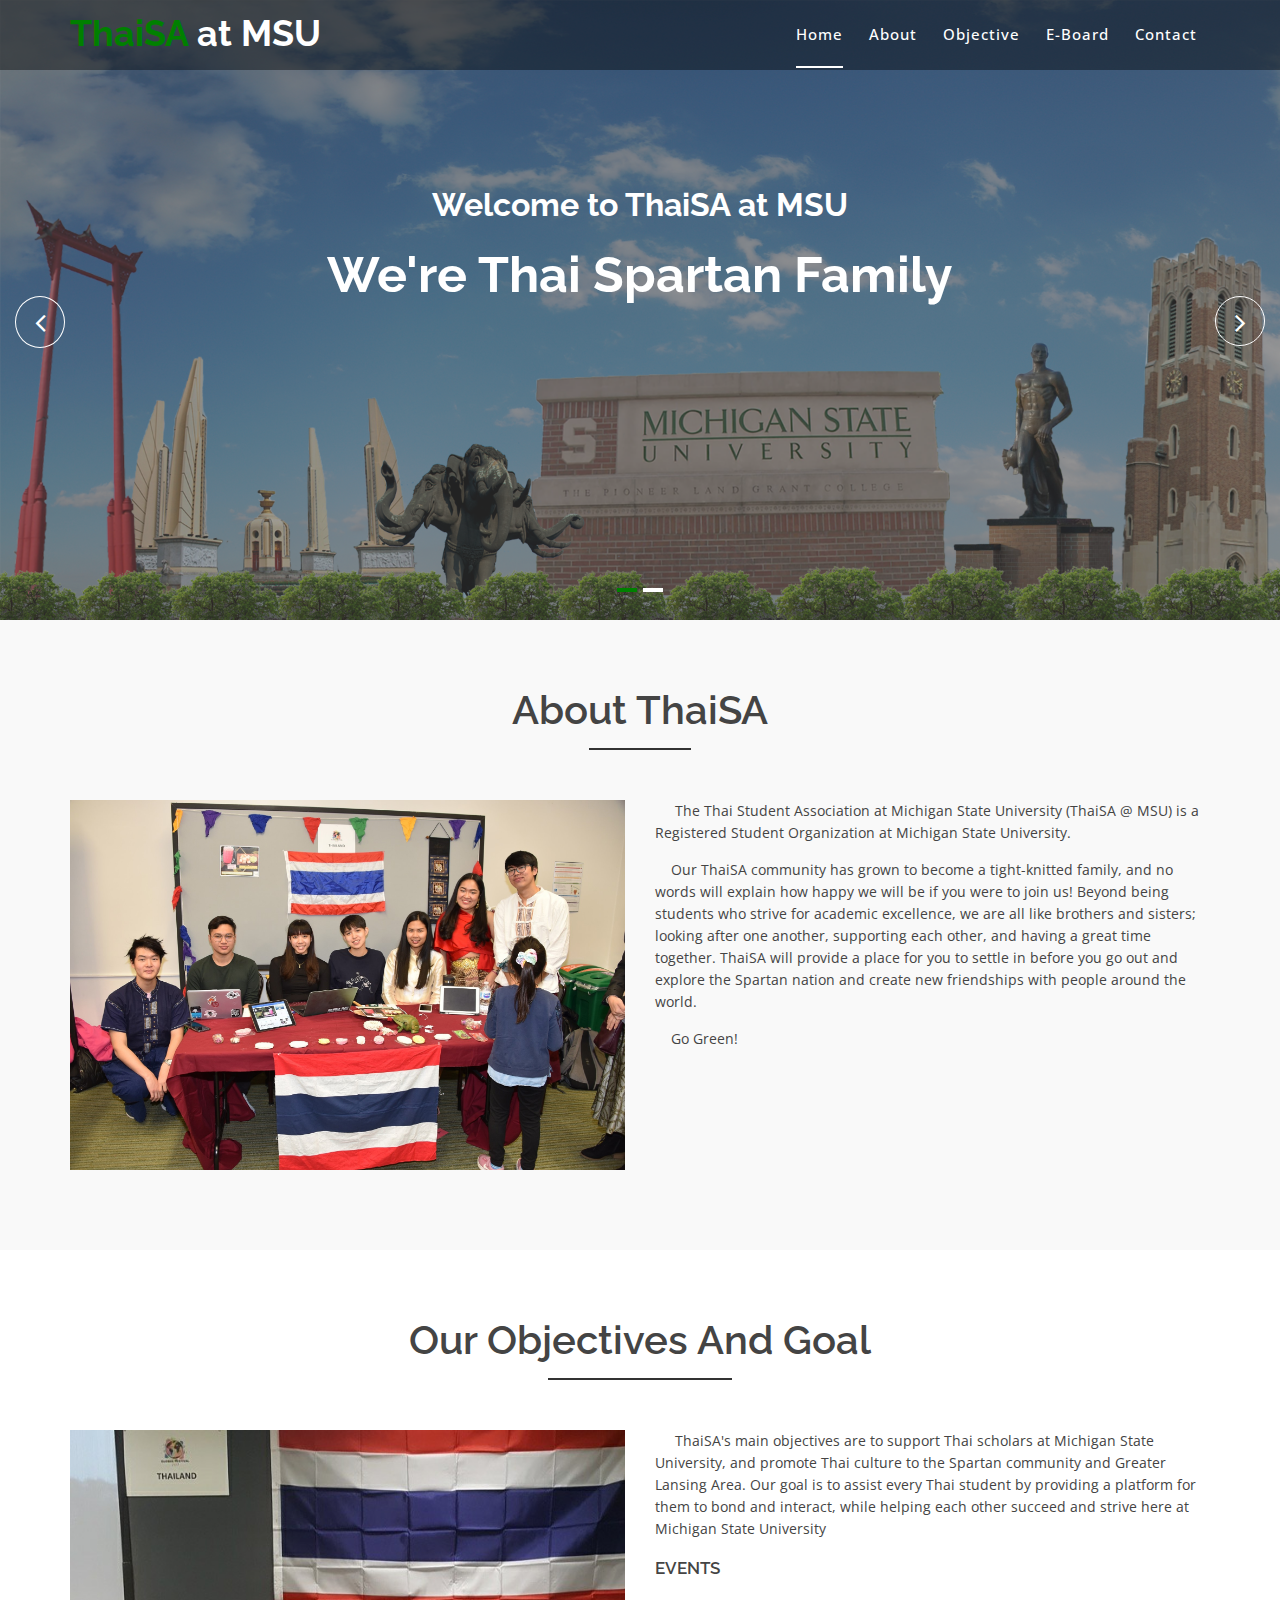
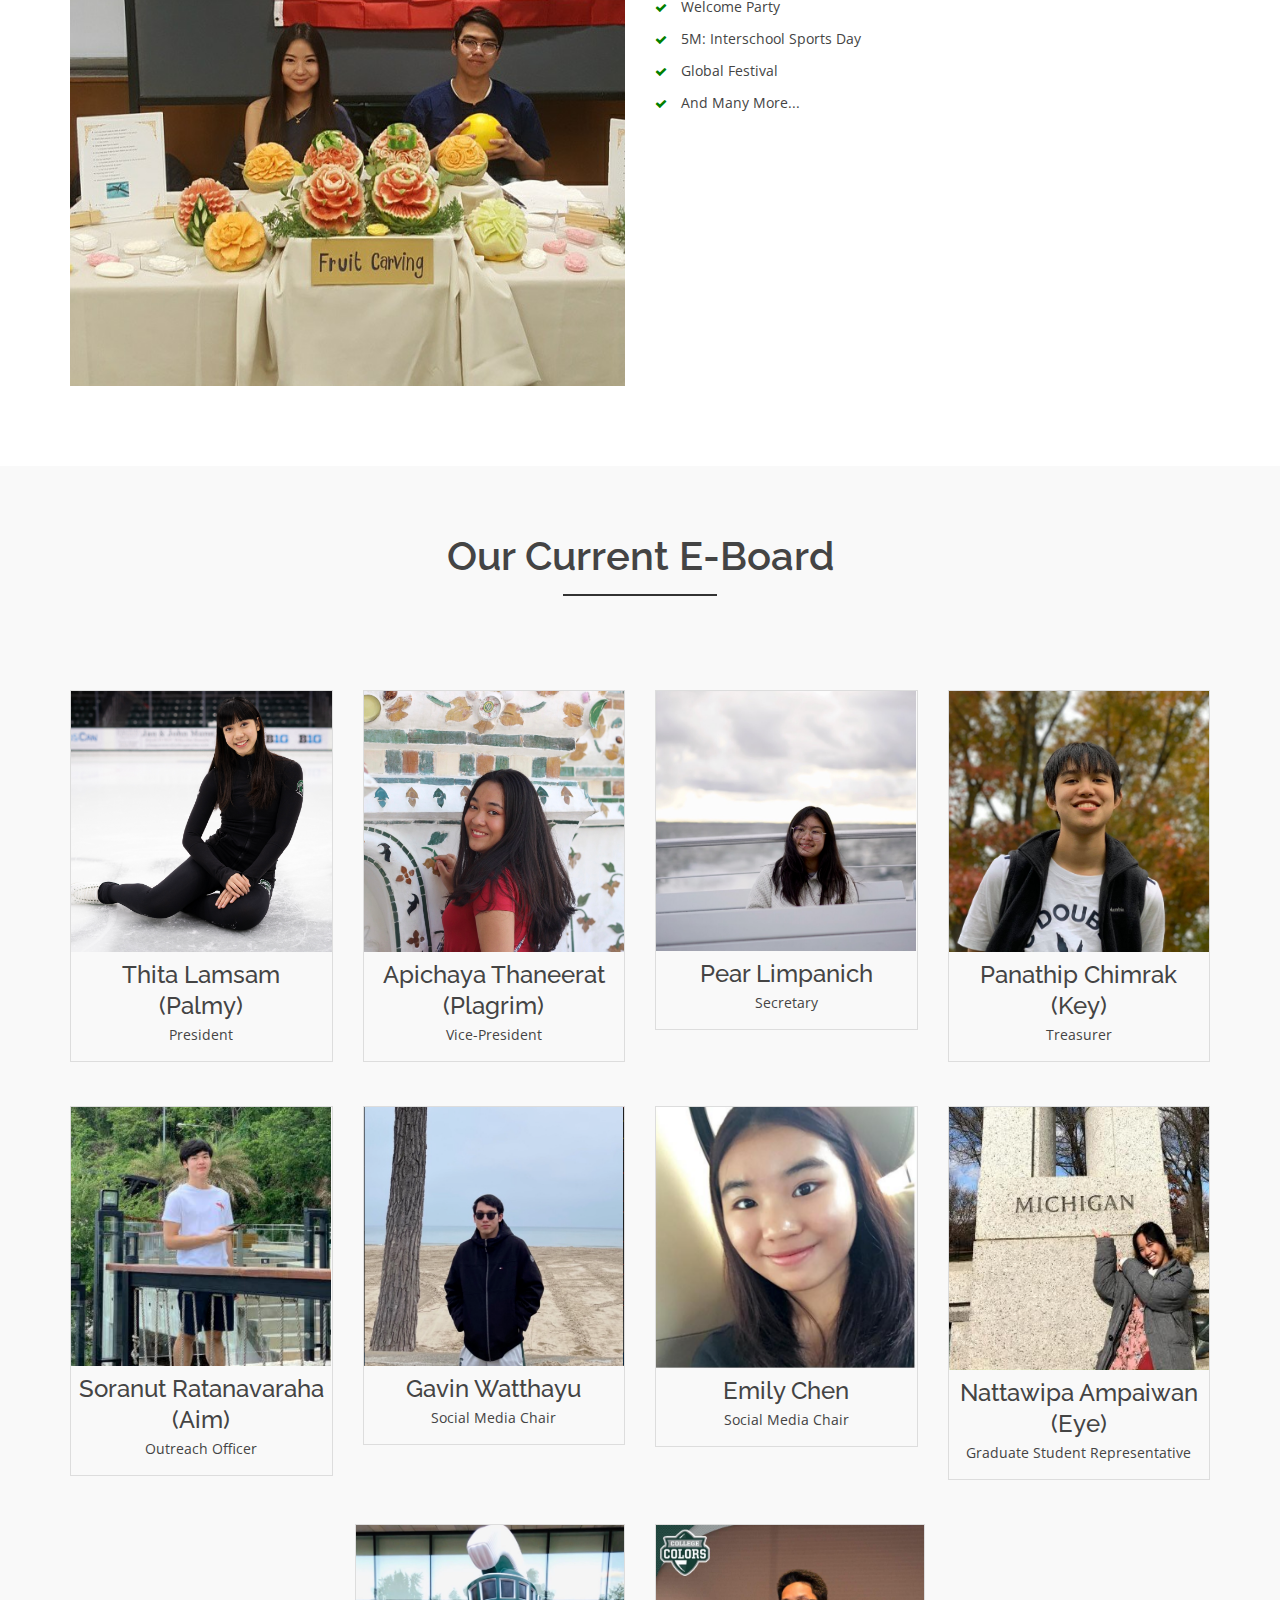
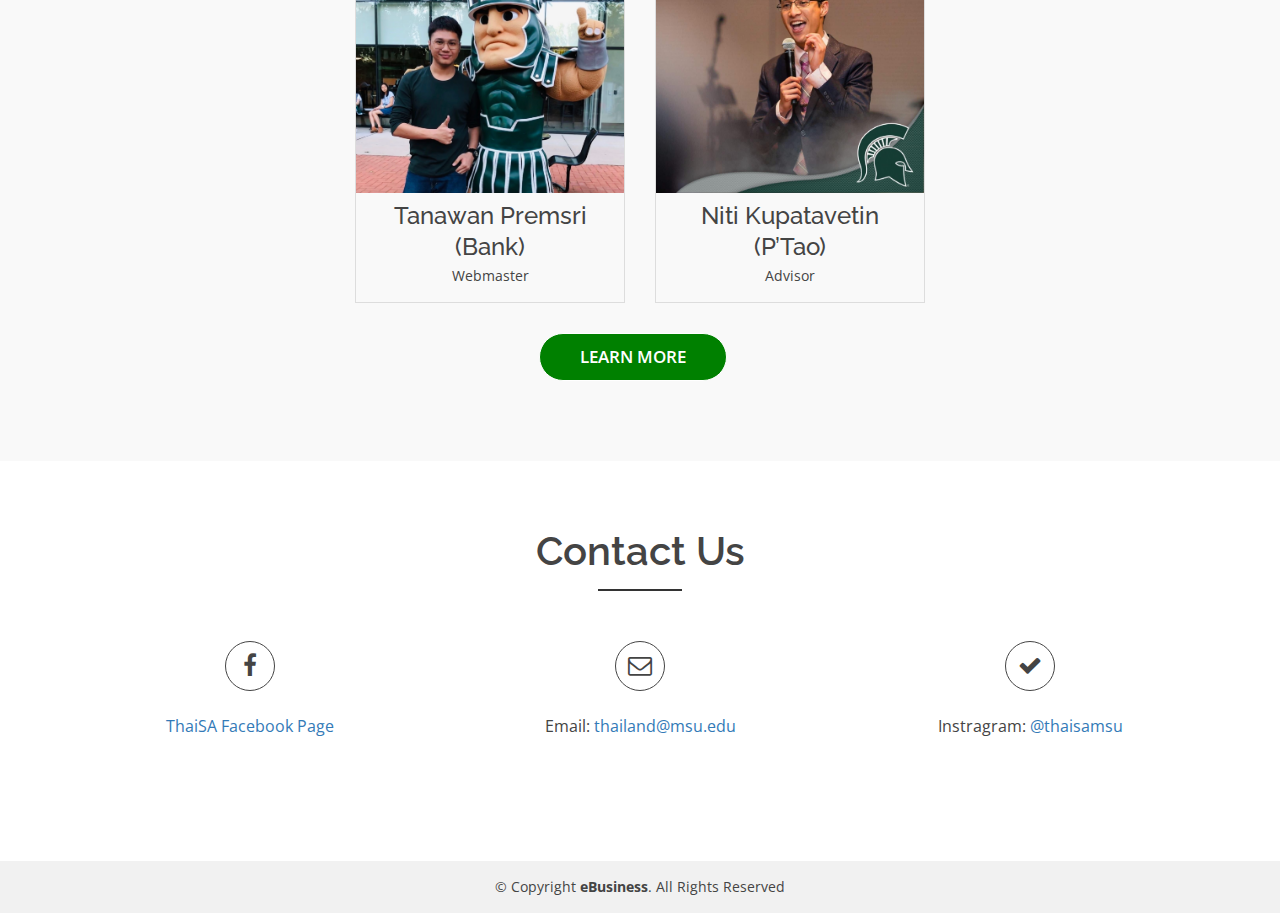
<file: index.html>
<!doctype html>
<html lang="en">
<head>
  <meta charset="utf-8">
  <title>ThaiSA Webpage</title>
  <meta content="width=device-width, initial-scale=1.0" name="viewport">
  <meta content="" name="keywords">
  <meta content="" name="description">

  <!-- Favicons -->
  <link href="img/favicon.png" rel="icon">
  <link href="img/apple-touch-icon.png" rel="apple-touch-icon">

  <!-- Google Fonts -->
  <link href="https://fonts.googleapis.com/css?family=Open+Sans:300,400,400i,600,700|Raleway:300,400,400i,500,500i,700,800,900" rel="stylesheet">

  <!-- Bootstrap CSS File -->
  <link href="lib/bootstrap/css/bootstrap.min.css" rel="stylesheet">

  <!-- Libraries CSS Files -->
  <link href="lib/nivo-slider/css/nivo-slider.css" rel="stylesheet">
  <link href="lib/owlcarousel/owl.carousel.css" rel="stylesheet">
  <link href="lib/owlcarousel/owl.transitions.css" rel="stylesheet">
  <link href="lib/font-awesome/css/font-awesome.min.css" rel="stylesheet">
  <link href="lib/animate/animate.min.css" rel="stylesheet">
  <link href="lib/venobox/venobox.css" rel="stylesheet">

  <!-- Nivo Slider Theme -->
  <link href="css/nivo-slider-theme.css" rel="stylesheet">

  <!-- Main Stylesheet File -->
  <link href="css/style.css" rel="stylesheet">

  <!-- Responsive Stylesheet File -->
  <link href="css/responsive.css" rel="stylesheet">

  <!-- =======================================================
    Theme Name: eBusiness
    Theme URL: https://bootstrapmade.com/ebusiness-bootstrap-corporate-template/
    Author: BootstrapMade.com
    License: https://bootstrapmade.com/license/
  ======================================================= -->
</head>

<body data-spy="scroll" data-target="#navbar-example">

    <div id="preloader"></div>

    <header>
      <!-- header-area start -->
      <div id="sticker" class="header-area">
        <div class="container">
          <div class="row">
            <div class="col-md-12 col-sm-12">
              <!-- Navigation -->
              <nav class="navbar navbar-default">
                <!-- Brand and toggle get grouped for better mobile display -->
                <div class="navbar-header">
                  <button type="button" class="navbar-toggle collapsed" data-toggle="collapse" data-target=".bs-example-navbar-collapse-1" aria-expanded="false">
                                          <span class="sr-only">Toggle navigation</span>
                                          <span class="icon-bar"></span>
                                          <span class="icon-bar"></span>
                                          <span class="icon-bar"></span>
                                      </button>
                  <!-- Brand -->
                  <a class="navbar-brand page-scroll sticky-logo" href="index.html">
                    <h1><span>ThaiSA</span> at MSU</h1>
                    <!-- Uncomment below if you prefer to use an image logo -->
                  </a>
                </div>
                <!-- Collect the nav links, forms, and other content for toggling -->
                <div class="collapse navbar-collapse main-menu bs-example-navbar-collapse-1" id="navbar-example">
                  <ul class="nav navbar-nav navbar-right">
                    <li class="active">
                      <a class="page-scroll" href="#home">Home</a>
                    </li>
                    <li>
                      <a class="page-scroll" href="#about">About</a>
                    </li>
                    <li>
                      <a class="page-scroll" href="#objective">Objective</a>
                    </li>
                    <li>
                      <a class="page-scroll" href="#team">E-Board</a>
                    </li>
                    <li>
                      <a class="page-scroll" href="#contact">Contact</a>
                    </li>
                  </ul>
                </div>
                <!-- navbar-collapse -->
              </nav>
              <!-- END: Navigation -->
            </div>
          </div>
        </div>
      </div>
      <!-- header-area end -->
    </header>
    <!-- header end -->

    <!-- Start Slider Area -->
  <div id="home" class="slider-area">
    <div class="bend niceties preview-2">
      <div id="ensign-nivoslider" class="slides">
        <img src="img/slider/TSABanner3.png" alt="" title="#slider-direction-1"/>
        <img src="img/slider/MSUCampus.png" alt="" title="#slider-direction-2"/>
      </div>

      <!-- direction 1 -->
      <div id="slider-direction-1" class="slider-direction slider-one">
        <div class="container">
          <div class="row">
            <div class="col-md-12 col-sm-12 col-xs-12">
              <div class="slider-content">
                <!-- layer 1 -->
                <div class="layer-1-1 hidden-xs wow slideInDown" data-wow-duration="2s" data-wow-delay=".2s">
                  <h2 class="title1">Welcome to ThaiSA at MSU </h2>
                </div>
                <!-- layer 2 -->
                <div class="layer-1-2 wow slideInUp" data-wow-duration="2s" data-wow-delay=".1s">
                  <h1 class="title2">We're Thai Spartan Family</h1>
                </div>
                
              </div>
            </div>
          </div>
        </div>
      </div>

      <!-- direction 2 -->
      <div id="slider-direction-2" class="slider-direction slider-two">
        <div class="container">
          <div class="row">
            <div class="col-md-12 col-sm-12 col-xs-12">
              <div class="slider-content text-center">
                <!-- layer 2 -->
                <div class="layer-1-2 wow slideInUp" data-wow-duration="2s" data-wow-delay=".1s">
                  <h1 class="title2">Meet our Team</h1>
                </div>
                <div class="layer-1-3 hidden-xs wow slideInUp" data-wow-duration="2s" data-wow-delay=".2s">
                  <a class="ready-btn right-btn page-scroll" href="eboard.html">Learn more</a>
                </div>
                </div>
              </div>
            </div>
          </div>
        </div>
      </div>
  </div>
  <!-- End Slider Area -->

<!-- Start About area -->
<div id="about" class="about-area area-padding">
<div class="container">
<div class="row">
  <div class="col-md-12 col-sm-12 col-xs-12">
    <div class="section-headline text-center">
      <h2>About ThaiSA</h2>
    </div>
  </div>
</div>
<div class="row">
  <!-- single-well start-->
  <div class="col-md-6 col-sm-6 col-xs-12">
    <div class="well-left">
      <div class="single-well">
          <img src="img/about/3.jpg" alt="">
      </div>
    </div>
  </div>
  <!-- single-well end-->
  <div class="col-md-6 col-sm-6 col-xs-12">
    <div class="well-middle">
      <div class="single-well">
        <p>
          &nbsp;&nbsp;&nbsp;&nbsp;
          The Thai Student Association at Michigan State University (ThaiSA @ MSU) 
          is a Registered Student Organization at Michigan State University.
        </p>
        <p>
          &nbsp;&nbsp;&nbsp;&nbsp;Our ThaiSA community has grown to become a tight-knitted family, 
          and no words will explain how happy we will be if you were to join us! Beyond being 
          students who strive for academic excellence, we are all like brothers and sisters; 
          looking after one another, supporting each other, and having a great time together. 
          ThaiSA will provide a place for you to settle in before you go out and explore the 
          Spartan nation and create new friendships with people around the world.
        </p>
        <p>&nbsp;&nbsp;&nbsp;&nbsp;Go Green!</p>
      </div>
    </div>
  </div>
  <!-- End col-->
</div>
</div>
</div>
<!-- End About area -->

<!-- Start Objective area -->
<div id="objective" class="services-area area-padding">
    <div class="container">
      <div class="row">
        <div class="col-md-12 col-sm-12 col-xs-12">
          <div class="section-headline text-center">
            <h2>Our Objectives and Goal</h2>
          </div>
        </div>
      </div>
      <div class="row">
        <!-- single-well start-->
        <div class="col-md-6 col-sm-6 col-xs-12">
          <div class="well-left">
            <div class="single-well">
                <img src="img/objective/1.jpg" alt="">
            </div>
          </div>
        </div>
        <!-- single-well end-->
        <div class="col-md-6 col-sm-6 col-xs-12">
          <div class="well-middle">
            <div class="single-well">
              <p>
                &nbsp;&nbsp;&nbsp;&nbsp;
                ThaiSA's main objectives are to support Thai scholars at Michigan State University, 
                and promote Thai culture to the Spartan community and Greater Lansing Area. 
                Our goal is to assist every Thai student by providing a platform for them to bond and interact, 
                while helping each other succeed and strive here at Michigan State University
              </p>
              <h4 class="sec-head">Events</h4>
              <ul>
                <li>
                  <i class="fa fa-check"></i> Welcome Party
                </li>
                <li>
                  <i class="fa fa-check"></i> 5M: Interschool Sports Day
                </li>
                <li>
                  <i class="fa fa-check"></i> Global Festival
                </li>
                <li>
                  <i class="fa fa-check"></i> And Many More...
                </li>
              </ul>
              
            </div>
          </div>
        </div>
        <!-- End col-->
      </div>
    </div>
  </div>
  <!-- End Objective area -->


  <!-- Start team Area -->
  <div id="team" class="about-area area-padding">
    <div class="container">
      <div class="row">
        <div class="col-md-12 col-sm-12 col-xs-12">
          <div class="section-headline text-center">
            <h2>Our Current E-Board</h2>
          </div>
        </div>
      </div>

      <div class="row">
        <div class="team-top">
          <div class="col-md-3 col-sm-3 col-xs-12">
            <br></br>
            <div class="single-team-member">

              <div class="team-img">
                <a href="#">
                  <img src="img/team/palmy.jpeg" alt="">
                </a>
                <div class="team-social-icon text-center">
                  <ul>
                    <li>
                      <a href="https://www.facebook.com/palmy.lamsam">
                        <i class="fa fa-facebook"></i>
                      </a>
                    </li>
                    <li>
                      <a href="https://www.instagram.com/palmipalmtrees/">
                        <i class="fa fa-instagram"></i>
                      </a>
                    </li>
                    <li>
                      <a href="mailto:lamsamth@msu.edu">
                        <i class="fa fa-envelope-o"></i>
                      </a>
                    </li>
                  </ul>
                </div>
              </div>
              <div class="team-content text-center">
                <h4>Thita Lamsam</h4>
                <h4>(Palmy)</h4>
                <p>President</p>
              </div>
            </div>
          </div>
        </div>  
        <!-- end col -->
        <div class="team-top">
          <div class="col-md-3 col-sm-3 col-xs-12">
            <br></br>
            <div class="single-team-member">

              <div class="team-img">
                <a href="#">
                  <img src="img/team/plagrim.jpeg" alt="">
                </a>
                <div class="team-social-icon text-center">
                  <ul>
                    <li>
                      <a href="https://www.facebook.com/tplagrim">
                        <i class="fa fa-facebook"></i>
                      </a>
                    </li>
                    <li>
                      <a href="https://www.instagram.com/fishgrim/">
                        <i class="fa fa-instagram"></i>
                      </a>
                    </li>
                    <li>
                      <a href="mailto:thaneera@msu.edu">
                        <i class="fa fa-envelope-o"></i>
                      </a>
                    </li>
                  </ul>
                </div>
              </div>
              <div class="team-content text-center">
                <h4>Apichaya Thaneerat</h4>
                <h4>(Plagrim)</h4>
                <p>Vice-President</p>
              </div>
            </div>
          </div>
        </div>  
        <!-- end col -->

        <div class="team-top">
          <div class="col-md-3 col-sm-3 col-xs-12">
            <br></br>
            <div class="single-team-member">

              <div class="team-img">
                <a href="#">
                  <img src="img/team/pear.jpeg" alt="">
                </a>
                <div class="team-social-icon text-center">
                  <ul>
                    <li>
                      <a href="https://www.facebook.com/pear.limpanich">
                        <i class="fa fa-facebook"></i>
                      </a>
                    </li>
                    <li>
                      <a href="mailto:limpanichp@msu.edu">
                        <i class="fa fa-envelope-o"></i>
                      </a>
                    </li>
                  </ul>
                </div>
              </div>
              <div class="team-content text-center">
                <h4>Pear Limpanich</h4>
                <p>Secretary</p>
              </div>
            </div>
          </div>
        </div>  
        <!-- End col-->


        <div class="team-top">
          <div class="col-md-3 col-sm-3 col-xs-12">
            <br></br>
            <div class="single-team-member">

              <div class="team-img">
                <a href="#">
                  <img src="img/team/key.jpeg" alt="">
                </a>
                <div class="team-social-icon text-center">
                  <ul>
                    <li>
                      <a href="https://www.facebook.com/panathip.chimrak">
                        <i class="fa fa-facebook"></i>
                      </a>
                    </li>
                    <li>
                      <a href="https://www.instagram.com/panathipp">
                        <i class="fa fa-instagram"></i>
                      </a>
                    </li>
                    <li>
                      <a href="mailto:chimrakp@msu.edu">
                        <i class="fa fa-envelope-o"></i>
                      </a>
                    </li>
                  </ul>
                </div>
              </div>
              <div class="team-content text-center">
                <h4>Panathip Chimrak</h4>
                <h4>(Key)</h4>
                <p>Treasurer</p>
              </div>
            </div>
          </div>
        </div>  
        <!-- End col-->

        
      </div>
      <!-- End row-->

      <div class="row">
        <div class="team-top">
          <div class="col-md-3 col-sm-3 col-xs-12">
            <br></br>
            <div class="single-team-member">

              <div class="team-img">
                <a href="#">
                  <img src="img/team/aim.jpeg" alt="">
                </a>
                <div class="team-social-icon text-center">
                  <ul>
                    <li>
                      <a href="https://www.instagram.com/chueaimm">
                        <i class="fa fa-instagram"></i>
                      </a>
                    </li>
                    <li>
                      <a href="mailto:ratanavarahas@msu.edu">
                        <i class="fa fa-envelope-o"></i>
                      </a>
                    </li>
                  </ul>
                </div>
              </div>
              <div class="team-content text-center">
                <h4>Soranut Ratanavaraha</h4>
                <h4>(Aim)</h4>
                <p>Outreach Officer</p>
              </div>
            </div>
          </div>
          <!-- End col-->
          <div class="team-top">
            <div class="col-md-3 col-sm-3 col-xs-12">
              <br></br>
              <div class="single-team-member">

                <div class="team-img">
                  <a href="#">
                    <img src="img/team/gavin.jpeg" alt="">
                  </a>
                  <div class="team-social-icon text-center">
                    <ul>
                      <li>
                        <a href="https://www.facebook.com/profile.php?id=100001817316068">
                          <i class="fa fa-facebook"></i>
                        </a>
                      </li>
                      <li>
                        <a href="https://www.instagram.com/winwin.g">
                          <i class="fa fa-instagram"></i>
                        </a>
                      </li>
                      <li>
                        <a href="mailto:@msu.edu">
                          <i class="fa fa-envelope-o"></i>
                        </a>
                      </li>
                    </ul>
                  </div>
                </div>
                <div class="team-content text-center">
                  <h4>Gavin Watthayu</h4>
                  <p>Social Media Chair</p>
                </div>
              </div>
            </div>
          </div>  
          <!-- End col-->

          <div class="team-top">
            <div class="col-md-3 col-sm-3 col-xs-12">
              <br></br>
              <div class="single-team-member">

                <div class="team-img">
                  <a href="#">
                    <img src="img/team/emily.jpeg" alt="">
                  </a>
                  <div class="team-social-icon text-center">
                    <ul>
                      <li>
                        <a href="https://www.instagram.com/its.emilychen">
                          <i class="fa fa-instagram"></i>
                        </a>
                      </li>
                      <li>
                        <a href="mailto:@msu.edu">
                          <i class="fa fa-envelope-o"></i>
                        </a>
                      </li>
                    </ul>
                  </div>
                </div>
                <div class="team-content text-center">
                  <h4>Emily Chen</h4>
                  <p>Social Media Chair</p>
                </div>
              </div>
            </div>
          </div>  
          <!-- End col-->


          <div class="team-top">
            <div class="col-md-3 col-sm-3 col-xs-12">
              <br></br>
              <div class="single-team-member">

                <div class="team-img">
                  <a href="#">
                    <img src="img/team/eye.jpeg" alt="">
                  </a>
                  <div class="team-social-icon text-center">
                    <ul>
                      <li>
                        <a href="https://www.facebook.com/">
                          <i class="fa fa-facebook"></i>
                        </a>
                      </li>
                      <li>
                        <a href="mailto:@msu.edu">
                          <i class="fa fa-envelope-o"></i>
                        </a>
                      </li>
                    </ul>
                  </div>
                </div>
                <div class="team-content text-center">
                  <h4>Nattawipa Ampaiwan</h4>
                  <h4>(Eye)</h4>
                  <p>Graduate Student Representative</p>
                </div>
              </div>
            </div>
          </div>  
          <!-- End col-->
      </div>
      <!-- End row-->

        <!-- Start row-->
        <div class="row">
          <div class="team-top">
            <div class="col-md-3 col-sm-3 col-xs-12 col-xs-offset-3">
              <br></br>
              <div class="single-team-member">

                <div class="team-img">
                  <a href="#"></a>
                  <img src="img/team/bank.jpeg" alt="">
                  </a>
                  <div class="team-social-icon text-center">
                    <ul>
                      <li>
                        <a href="https://www.facebook.com/bank.tanawan">
                          <i class="fa fa-facebook"></i>
                        </a>
                      </li>
                      <li>
                        <a href="https://www.instagram.com/banktanap">
                          <i class="fa fa-instagram"></i>
                        </a>
                      </li>
                      <li>
                        <a href="mailto:premsrit@msu.edu">
                          <i class="fa fa-envelope-o"></i>
                        </a>
                      </li>
                    </ul>
                  </div>
                </div>
                <div class="team-content text-center">
                  <h4>Tanawan Premsri</h4>
                  <h4>(Bank)</h4>
                  <p>Webmaster</p>
                </div>
              </div>
            </div>
          </div>
          <!-- End column-->

          <div class="team-top">
            <div class="col-md-3 col-sm-3 col-xs-12">
              <br></br>
              <div class="single-team-member">

                <div class="team-img">
                  <a href="#">
                    <img src="img/team/tao.jpeg" alt="">
                  </a>
                  <div class="team-social-icon text-center">
                    <ul>
                      <li>
                        <a href="https://www.facebook.com/nvkupatavetin">
                          <i class="fa fa-facebook"></i>
                        </a>
                      </li>
                      <li>
                        <a href="mailto:kupatave@msu.edu">
                          <i class="fa fa-envelope-o"></i>
                        </a>
                      </li>
                    </ul>
                  </div>
                </div>
                <div class="team-content text-center">
                  <h4>Niti Kupatavetin</h4>
                  <h4>(P’Tao)</h4>
                  <p>Advisor</p>
                </div>
              </div>
            </div>
          </div>
          <!-- End column-->

        </div>
        <!-- End row-->

      <div class="row">
        <div class="container">
          <div class="row">
            <div class="col-md-12 col-sm-12 col-xs-12">
              <div class="section-headline text-center">
                <a class="ready-btn right-btn page-scroll" href="eboard.html">Learn more</a>
              </div>
            </div>
          </div>
        
      </div>
      <!-- End row-->
      </div>
    </div>
  </div>
  <!-- End Team Area -->
  </div>

  <!-- Start contact Area -->
  <div id="contact" class="contact-area">
    <div class="contact-inner area-padding">
      <div class="contact-overly"></div>
      <div class="container ">
        <div class="row">
          <div class="col-md-12 col-sm-12 col-xs-12">
            <div class="section-headline text-center">
              <h2>Contact us</h2>
            </div>
          </div>
        </div>
        <div class="row">
          <!-- Start contact icon column -->
          <div class="col-md-4 col-sm-4 col-xs-12">
            <div class="contact-icon text-center">
              <div class="single-icon">
                <i class="fa fa-facebook"></i>
                <p>
                <a href="https://www.facebook.com/THAISAmsu/">ThaiSA Facebook Page</a>
                </p>
              </div>
            </div>
          </div>
          <!-- Start contact icon column -->
          <div class="col-md-4 col-sm-4 col-xs-12">
            <div class="contact-icon text-center">
              <div class="single-icon">
                <i class="fa fa-envelope-o"></i>
                <p>
                  Email: <a href="mailto:thailand@msu.edu">thailand@msu.edu</a> 
                </p>
              </div>
            </div>
          </div>

          <!-- Start contact icon column -->
          <div class="col-md-4 col-sm-4 col-xs-12">
            <div class="contact-icon text-center">
              <div class="single-icon">
                <i class="fa fa-check"></i>
                <p>
                  Instragram: <a href="https://www.instagram.com/thaisamsu/">@thaisamsu</a> 
                </p>
              </div>
            </div>
          </div>
      
      </div>
    </div>
  </div>
  </div>
  <!-- End Contact Area -->

    <!-- Start Footer bottom Area -->
  <footer>
      <div class="footer-area-bottom">
        <div class="container">
          <div class="row">
            <div class="col-md-12 col-sm-12 col-xs-12">
              <div class="copyright text-center">
                <p>
                  &copy; Copyright <strong>eBusiness</strong>. All Rights Reserved
                </p>
              </div>
            </div>
          </div>
        </div>
        </div>
  
    </footer>

  <a href="#" class="back-to-top"><i class="fa fa-chevron-up"></i></a>

  <!-- JavaScript Libraries -->
  <script src="lib/jquery/jquery.min.js"></script>
  <script src="lib/bootstrap/js/bootstrap.min.js"></script>
  <script src="lib/owlcarousel/owl.carousel.min.js"></script>
  <script src="lib/venobox/venobox.min.js"></script>
  <script src="lib/knob/jquery.knob.js"></script>
  <script src="lib/wow/wow.min.js"></script>
  <script src="lib/parallax/parallax.js"></script>
  <script src="lib/easing/easing.min.js"></script>
  <script src="lib/nivo-slider/js/jquery.nivo.slider.js" type="text/javascript"></script>
  <script src="lib/appear/jquery.appear.js"></script>
  <script src="lib/isotope/isotope.pkgd.min.js"></script>

  <!-- Contact Form JavaScript File -->
  <script src="contactform/contactform.js"></script>

  <script src="js/main.js"></script>
</body>

</html>
</file>
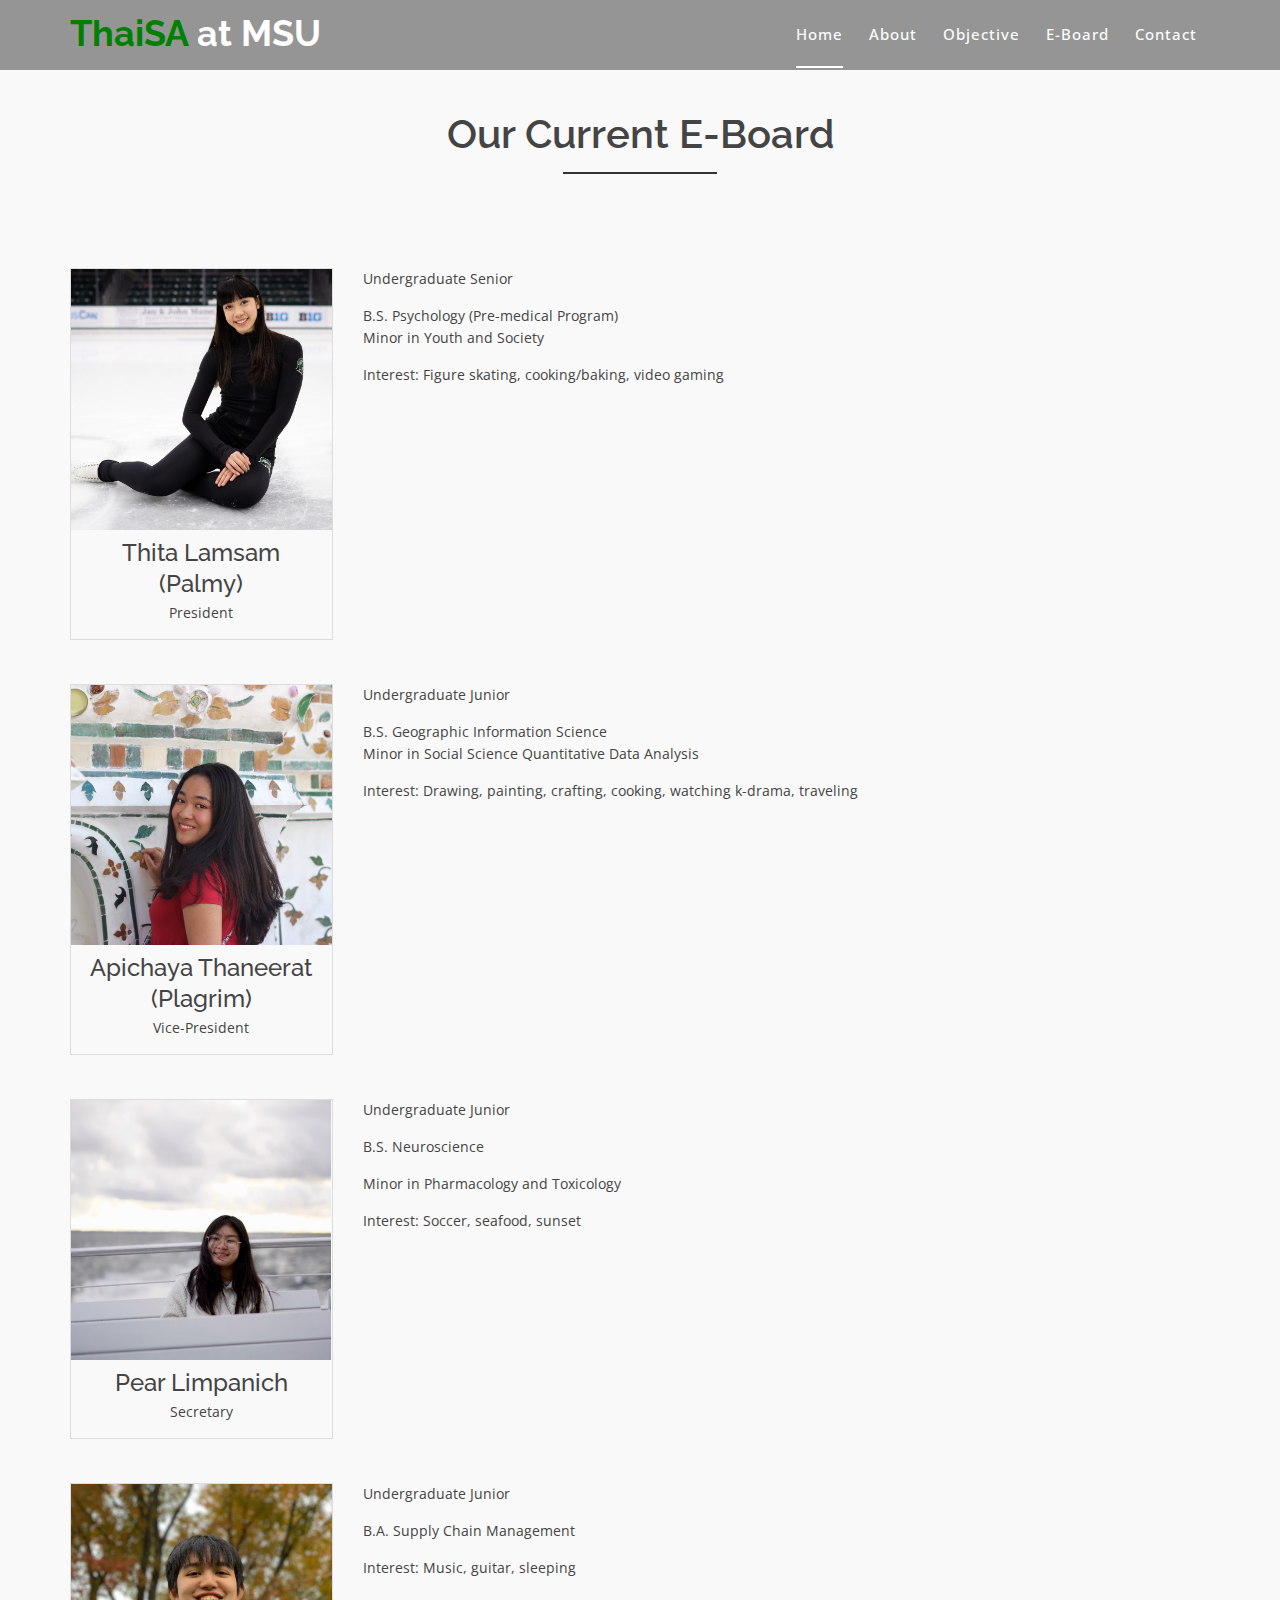
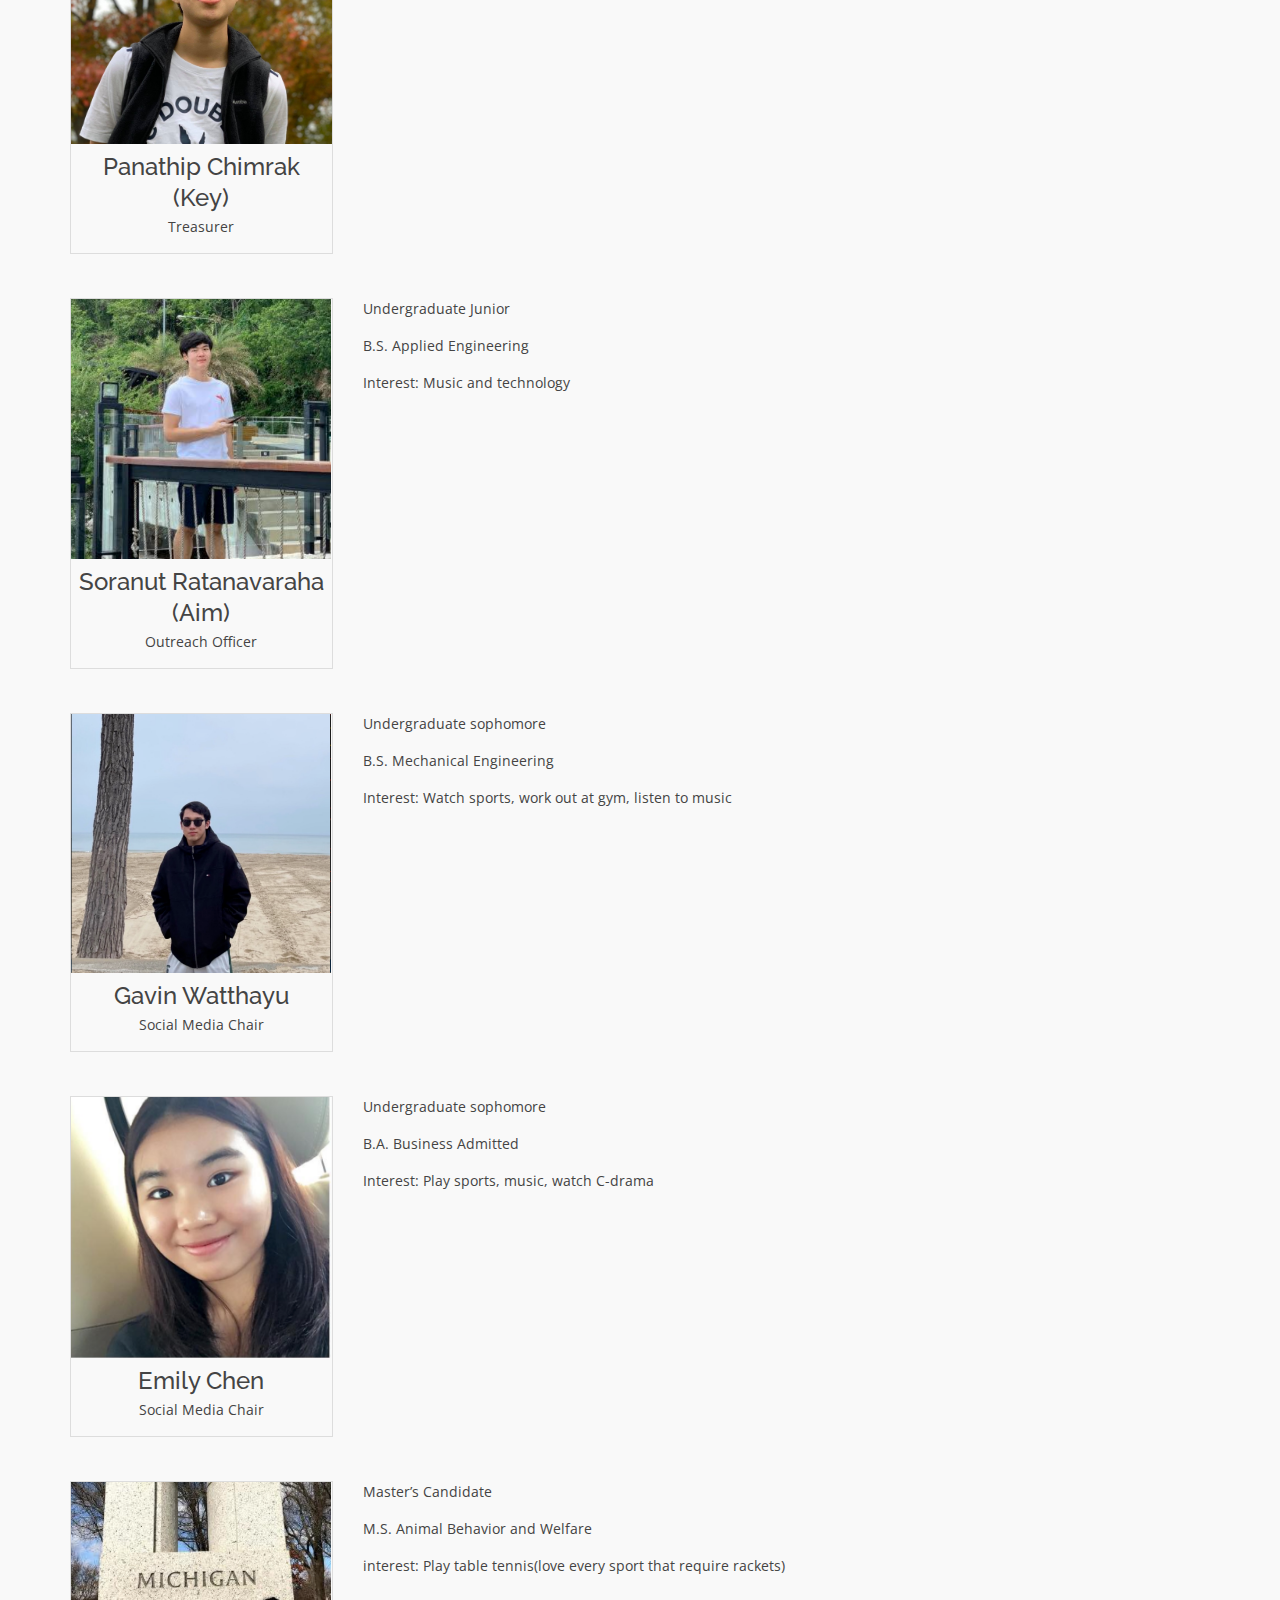
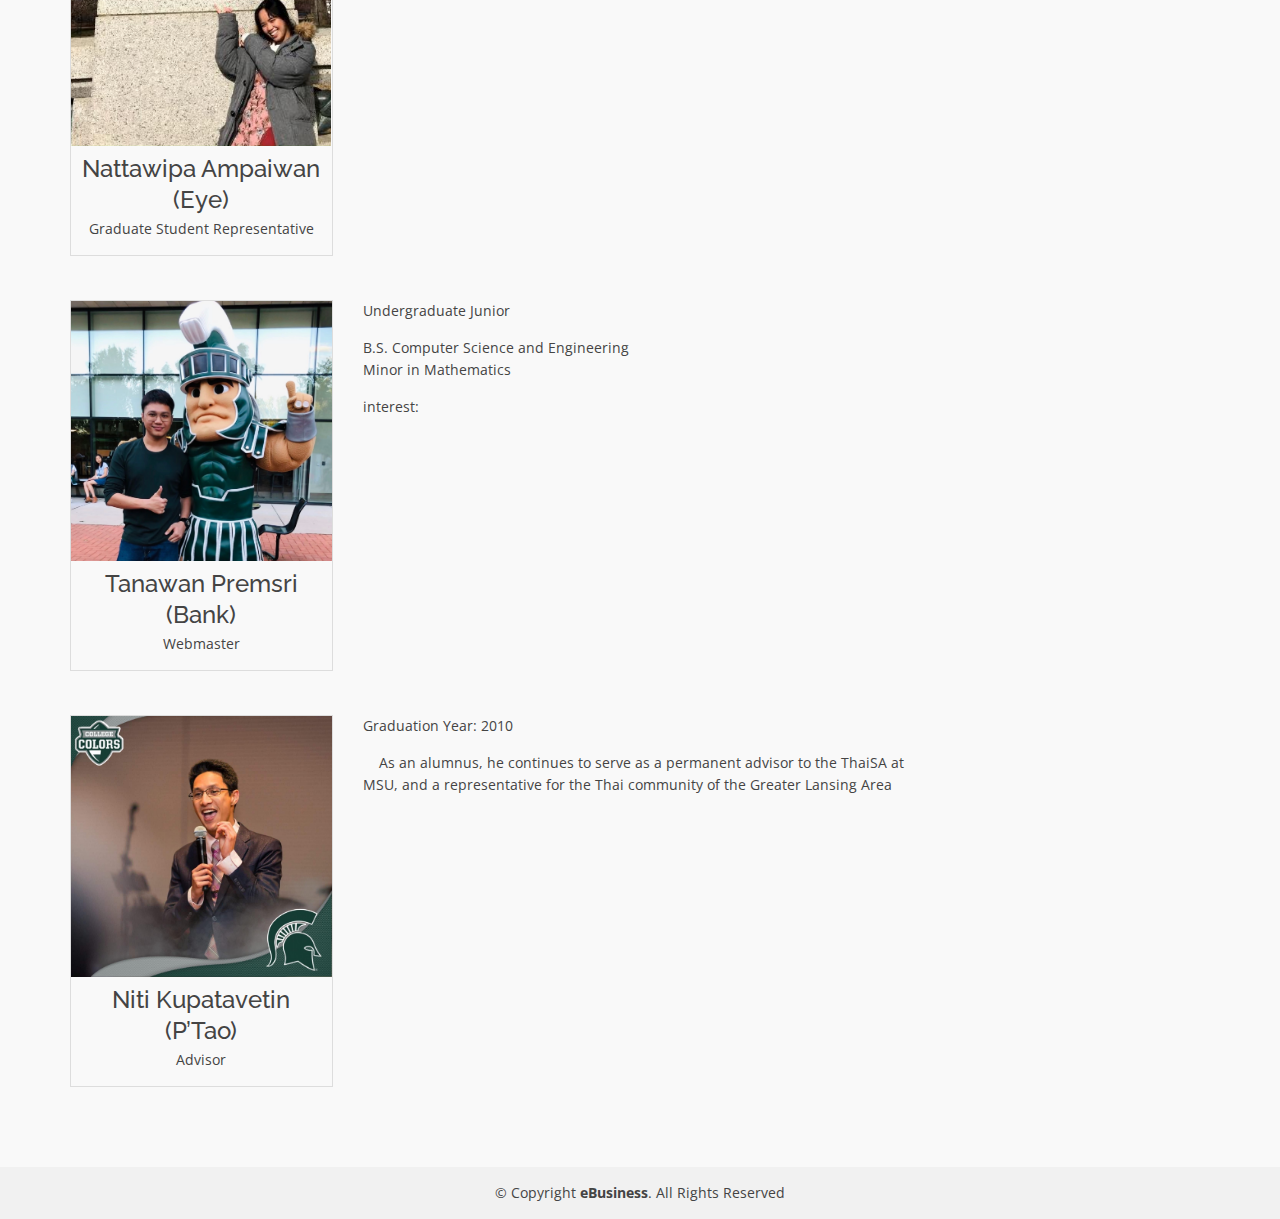
<file: eboard.html>
<!doctype html>
<html lang="en">
<head>
  <meta charset="utf-8">
  <title>eBusiness Bootstrap Template</title>
  <meta content="width=device-width, initial-scale=1.0" name="viewport">
  <meta content="" name="keywords">
  <meta content="" name="description">

  <!-- Favicons -->
  <link href="img/favicon.png" rel="icon">
  <link href="img/apple-touch-icon.png" rel="apple-touch-icon">

  <!-- Google Fonts -->
  <link href="https://fonts.googleapis.com/css?family=Open+Sans:300,400,400i,600,700|Raleway:300,400,400i,500,500i,700,800,900" rel="stylesheet">

  <!-- Bootstrap CSS File -->
  <link href="lib/bootstrap/css/bootstrap.min.css" rel="stylesheet">

  <!-- Libraries CSS Files -->
  <link href="lib/nivo-slider/css/nivo-slider.css" rel="stylesheet">
  <link href="lib/owlcarousel/owl.carousel.css" rel="stylesheet">
  <link href="lib/owlcarousel/owl.transitions.css" rel="stylesheet">
  <link href="lib/font-awesome/css/font-awesome.min.css" rel="stylesheet">
  <link href="lib/animate/animate.min.css" rel="stylesheet">
  <link href="lib/venobox/venobox.css" rel="stylesheet">

  <!-- Nivo Slider Theme -->
  <link href="css/nivo-slider-theme.css" rel="stylesheet">

  <!-- Main Stylesheet File -->
  <link href="css/style.css" rel="stylesheet">

  <!-- Responsive Stylesheet File -->
  <link href="css/responsive.css" rel="stylesheet">

  <!-- =======================================================
    Theme Name: eBusiness
    Theme URL: https://bootstrapmade.com/ebusiness-bootstrap-corporate-template/
    Author: BootstrapMade.com
    License: https://bootstrapmade.com/license/
  ======================================================= -->
</head>

<body data-spy="scroll" data-target="#navbar-example">

    <div id="preloader"></div>

    <header>
      <!-- header-area start -->
      <div id="sticker" class="header-area">
        <div class="container">
          <div class="row">
            <div class="col-md-12 col-sm-12">
              <!-- Navigation -->
              <nav class="navbar navbar-default">
                <!-- Brand and toggle get grouped for better mobile display -->
                <div class="navbar-header">
                  <button type="button" class="navbar-toggle collapsed" data-toggle="collapse" data-target=".bs-example-navbar-collapse-1" aria-expanded="false">
                                          <span class="sr-only">Toggle navigation</span>
                                          <span class="icon-bar"></span>
                                          <span class="icon-bar"></span>
                                          <span class="icon-bar"></span>
                                      </button>
                  <!-- Brand -->
                  <a class="navbar-brand page-scroll sticky-logo" href="index.html">
                    <h1><span>ThaiSA</span> at MSU</h1>
                    <!-- Uncomment below if you prefer to use an image logo -->
                    <!-- <img src="img/logo.png" alt="" title=""> -->
                                  </a>
                </div>
                <!-- Collect the nav links, forms, and other content for toggling -->
                <div class="collapse navbar-collapse main-menu bs-example-navbar-collapse-1" id="navbar-example">
                  <ul class="nav navbar-nav navbar-right">
                    <li class="active">
                      <a class="page-scroll" href="index.html">Home</a>
                    </li>
                    <li>
                      <a class="page-scroll" href="index.html#about">About</a>
                    </li>
                    <li>
                      <a class="page-scroll" href="index.html#objective">Objective</a>
                    </li>
                    <li>
                      <a class="page-scroll" href="index.html#team">E-Board</a>
                    </li>
                    <li>
                      <a class="page-scroll" href="index.html#contact">Contact</a>
                    </li>
                  </ul>
                </div>
                <!-- navbar-collapse -->
              </nav>
              <!-- END: Navigation -->
            </div>
          </div>
        </div>
      </div>
      <!-- header-area end -->
    </header>
    <!-- header end -->


  <!-- Start team Area -->
  <div id="team" class="about-area area-padding">
    <div class="container">
      <div class="row">
        <div class="col-md-12 col-sm-12 col-xs-12">
          <div class="section-headline text-center">
              <br></br>
            <h2>Our Current E-Board</h2>
          </div>
        </div>
      </div>

      <div class="row">
        <div class="team-top">
          <div class="col-md-3 col-sm-3 col-xs-12">
            <br></br>
            <div class="single-team-member">
                
              <div class="team-img">
                <a href="#">
                    <img src="img/team/palmy.jpeg" alt="">
                </a>
                <div class="team-social-icon text-center">
                  <ul>
                    <li>
                        <a href="https://www.facebook.com/palmy.lamsam">
                          <i class="fa fa-facebook"></i>
                      </a>
                      </li>
                      <li>
                      <a href="https://www.instagram.com/palmipalmtrees/">
                        <i class="fa fa-instagram"></i>
                      </a>
                      </li>
                      <li>
                        <a href="mailto:lamsamth@msu.edu">
                          <i class="fa fa-envelope-o"></i>
                        </a>
                      </li>
                  </ul>
                </div>
              </div>
              <div class="team-content text-center">
                <h4>Thita Lamsam</h4>
                <h4>(Palmy)</h4>
                <p>President</p>
              </div>
            </div>
          </div>
          <div class="col-md-6 col-sm-6 col-xs-12">
            <div class="well-middle">
                <br></br>
              <div class="single-well">
                <p>Undergraduate Senior</p>
                <p>B.S. Psychology (Pre-medical Program) <br>Minor in Youth and Society</p>
                <p>
                  Interest: Figure skating, cooking/baking, video gaming
                </p>
              </div>
            </div>
          </div>
          <!-- End col-->
        </div>  
      </div>
      <!-- End row-->

      <div class="row">
        <div class="team-top">
          <div class="col-md-3 col-sm-3 col-xs-12">
            <br></br>
            <div class="single-team-member">
                
              <div class="team-img">
                <a href="#">
                    <img src="img/team/plagrim.jpeg" alt="">
                </a>
                <div class="team-social-icon text-center">
                  <ul>
                    <li>
                      <a href="https://www.facebook.com/tplagrim">
                        <i class="fa fa-facebook"></i>
                    </a>
                    </li>
                    <li>
                      <a href="https://www.instagram.com/fishgrim/">
                        <i class="fa fa-instagram"></i>
                      </a>
                    </li>
                    <li>
                        <a href="mailto:thaneera@msu.edu">
                          <i class="fa fa-envelope-o"></i>
                        </a>
                    </li>
                  </ul>
                </div>
              </div>
              <div class="team-content text-center">
                <h4>Apichaya Thaneerat</h4>
                <h4>(Plagrim)</h4>
                <p>Vice-President</p>
              </div>
            </div>
          </div>
          <div class="col-md-6 col-sm-6 col-xs-12">
            <div class="well-middle">
                <br></br>
              <div class="single-well">
                <p>Undergraduate Junior</p>
                <p>B.S. Geographic Information Science<br>Minor in Social Science Quantitative Data Analysis</p>
                <p>
                  Interest: Drawing, painting, crafting, cooking, watching k-drama, traveling
                </p>
              </div>
            </div>
          </div>
          <!-- End col-->
        </div>  
      </div>
      <!-- End row-->

      <div class="row">
        <div class="team-top">
          <div class="col-md-3 col-sm-3 col-xs-12">
            <br></br>
            <div class="single-team-member">
                
              <div class="team-img">
                <a href="#">
                    <img src="img/team/pear.jpeg" alt="">
                </a>
                <div class="team-social-icon text-center">
                  <ul>
                    <li>
                        <a href="https://www.facebook.com/pear.limpanich">
                          <i class="fa fa-facebook"></i>
                      </a>
                      </li>
                      <li>
                        <a href="mailto:limpanichp@msu.edu">
                          <i class="fa fa-envelope-o"></i>
                        </a>
                      </li>
                  </ul>
                </div>
              </div>
              <div class="team-content text-center">
                <h4>Pear Limpanich</h4>
                <p>Secretary</p>
              </div>
            </div>
          </div>
          <div class="col-md-6 col-sm-6 col-xs-12">
            <div class="well-middle">
                <br></br>
              <div class="single-well">
                <p>Undergraduate Junior</p>
                <p>B.S. Neuroscience</p>
                <p>Minor in Pharmacology and Toxicology</p>
                <p>
                  Interest: Soccer, seafood, sunset
                </p>
              </div>
            </div>
          </div>
          <!-- End col-->
        </div>  
      </div>
      <!-- End row-->

      <div class="row">
        <div class="team-top">
          <div class="col-md-3 col-sm-3 col-xs-12">
            <br></br>
            <div class="single-team-member">
                
              <div class="team-img">
                <a href="#">
                    <img src="img/team/key.jpeg" alt="">
                </a>
                <div class="team-social-icon text-center">
                  <ul>
                    <li>
                        <a href="https://www.facebook.com/panathip.chimrak">
                          <i class="fa fa-facebook"></i>
                      </a>
                      </li>
                    <li>
                      <a href="https://www.instagram.com/panathipp">
                        <i class="fa fa-instagram"></i>
                      </a>
                    </li>
                      <li>
                        <a href="mailto:chimrakp@msu.edu">
                          <i class="fa fa-envelope-o"></i>
                        </a>
                      </li>
                  </ul>
                </div>
              </div>
              <div class="team-content text-center">
                <h4>Panathip Chimrak</h4>
                <h4>(Key)</h4>
                <p>Treasurer</p>
              </div>
            </div>
          </div>
          <div class="col-md-6 col-sm-6 col-xs-12">
            <div class="well-middle">
                <br></br>
              <div class="single-well">
                <p>Undergraduate Junior</p>
                <p>B.A. Supply Chain Management </p>
                <p>
                  Interest: Music, guitar, sleeping
                </p>
              </div>
            </div>
          </div>
          <!-- End col-->
        </div>  
      </div>
      <!-- End row-->

      <div class="row">
        <div class="team-top">
          <div class="col-md-3 col-sm-3 col-xs-12">
            <br></br>
            <div class="single-team-member">
                
              <div class="team-img">
                <a href="#">
                    <img src="img/team/aim.jpeg" alt="">
                </a>
                <div class="team-social-icon text-center">
                  <ul>
                    <li>
                        <a href="https://www.instagram.com/chueaimm">
                          <i class="fa fa-instagram"></i>
                      </a>
                      </li>
                      <li>
                        <a href="mailto:ratanavarahas@msu.edu">
                          <i class="fa fa-envelope-o"></i>
                        </a>
                      </li>
                  </ul>
                </div>
              </div>
              <div class="team-content text-center">
                <h4>Soranut Ratanavaraha</h4>
                <h4>(Aim)</h4>
                <p>Outreach Officer</p>
              </div>
            </div>
          </div>
          <div class="col-md-6 col-sm-6 col-xs-12">
            <div class="well-middle">
                <br></br>
              <div class="single-well">
                <p>Undergraduate Junior</p>
                <p>
                  B.S. Applied Engineering
                </p>
                <p> 
                  Interest: Music and technology
                </p>
              </div>
            </div>
          </div>
          <!-- End col-->
        </div>  
      </div>
      <!-- End row-->
      <div class="row">
        <div class="team-top">
          <div class="col-md-3 col-sm-3 col-xs-12">
            <br></br>
            <div class="single-team-member">

              <div class="team-img">
                <a href="#">
                  <img src="img/team/gavin.jpeg" alt="">
                </a>
                <div class="team-social-icon text-center">
                  <ul>
                    <li>
                      <a href="https://www.facebook.com/profile.php?id=100001817316068">
                        <i class="fa fa-facebook"></i>
                      </a>
                    </li>
                    <li>
                      <a href="https://www.instagram.com/winwin.g">
                        <i class="fa fa-instagram"></i>
                      </a>
                    </li>
                    <li>
                      <a href="mailto:@msu.edu">
                        <i class="fa fa-envelope-o"></i>
                      </a>
                    </li>
                  </ul>
                </div>
              </div>
              <div class="team-content text-center">
                <h4>Gavin Watthayu</h4>
                <p>Social Media Chair</p>
              </div>
            </div>
          </div>
          <div class="col-md-6 col-sm-6 col-xs-12">
            <div class="well-middle">
              <br></br>
              <div class="single-well">
                <p>Undergraduate sophomore</p>
                <p>
                  B.S. Mechanical Engineering
                </p>
                <p>
                  Interest: Watch sports, work out at gym, listen to music
                </p>
              </div>
            </div>
          </div>
          <!-- End col-->
        </div>
      </div>
      <!-- End row-->

      <div class="row">
        <div class="team-top">
          <div class="col-md-3 col-sm-3 col-xs-12">
            <br></br>
            <div class="single-team-member">

              <div class="team-img">
                <a href="#">
                  <img src="img/team/emily.jpeg" alt="">
                </a>
                <div class="team-social-icon text-center">
                  <ul>
                    <li>
                      <a href="https://www.instagram.com/its.emilychen">
                        <i class="fa fa-instagram"></i>
                      </a>
                    </li>
                    <li>
                      <a href="mailto:@msu.edu">
                        <i class="fa fa-envelope-o"></i>
                      </a>
                    </li>
                  </ul>
                </div>
              </div>
              <div class="team-content text-center">
                <h4>Emily Chen</h4>
                <p>Social Media Chair</p>
              </div>
            </div>
          </div>
          <div class="col-md-6 col-sm-6 col-xs-12">
            <div class="well-middle">
              <br></br>
              <div class="single-well">
                <p>Undergraduate sophomore</p>
                <p>
                  B.A. Business Admitted
                </p>
                <p>
                  Interest: Play sports, music, watch C-drama
                </p>
              </div>
            </div>
          </div>
          <!-- End col-->
        </div>
      </div>

      <div class="row">
        <div class="team-top">
          <div class="col-md-3 col-sm-3 col-xs-12">
            <br></br>
            <div class="single-team-member">
                
              <div class="team-img">
                <a href="#">
                    <img src="img/team/eye.jpeg" alt="">
                </a>
                <div class="team-social-icon text-center">
                  <ul>
                    <li>
                        <a href="https://www.facebook.com/">
                          <i class="fa fa-facebook"></i>
                      </a>
                      </li>
                      <li>
                        <a href="mailto:@msu.edu">
                          <i class="fa fa-envelope-o"></i>
                        </a>
                      </li>
                  </ul>
                </div>
              </div>
              <div class="team-content text-center">
                <h4>Nattawipa Ampaiwan</h4>
                <h4>(Eye)</h4>
                <p>Graduate Student Representative</p>
              </div>
            </div>
          </div>
          <div class="col-md-6 col-sm-6 col-xs-12">
            <div class="well-middle">
                <br></br>
              <div class="single-well">
                <p>Master’s Candidate</p>
                <p>M.S. Animal Behavior and Welfare</p>
                <p>
                  interest: Play table tennis(love every sport that require rackets)
                </p>
              </div>
            </div>
          </div>
          <!-- End col-->
        </div>  
      </div>
      <!-- End row-->

      <div class="row">
        <div class="team-top">
          <div class="col-md-3 col-sm-3 col-xs-12">
            <br></br>
            <div class="single-team-member">
                
              <div class="team-img">
                <a href="#"></a>
                    <img src="img/team/bank.jpeg" alt="">
                </a>
                <div class="team-social-icon text-center">
                  <ul>
                    <li>
                        <a href="https://www.facebook.com/bank.tanawan">
                          <i class="fa fa-facebook"></i>
                      </a>
                      </li>
                    <li>
                      <a href="https://www.instagram.com/banktanap">
                        <i class="fa fa-instagram"></i>
                      </a>
                    </li>
                    <li>
                        <a href="mailto:premsrit@msu.edu">
                          <i class="fa fa-envelope-o"></i>
                        </a>
                    </li>
                  </ul>
                </div>
              </div>
              <div class="team-content text-center">
                <h4>Tanawan Premsri</h4>
                <h4>(Bank)</h4>
                <p>Webmaster</p>
              </div>
            </div>
          </div>
          <div class="col-md-6 col-sm-6 col-xs-12">
            <div class="well-middle">
                <br></br>
              <div class="single-well">
                <p>Undergraduate Junior</p>
                <p>B.S. Computer Science and Engineering<br>
                   Minor in Mathematics</p>
                <p>
                  interest:
                </p>
              </div>
            </div>
          </div>
          <!-- End col-->
        </div>  
      </div>
      <!-- End row-->

      <div class="row">
        <div class="team-top">
          <div class="col-md-3 col-sm-3 col-xs-12">
            <br></br>
            <div class="single-team-member">
                
              <div class="team-img">
                <a href="#">
                    <img src="img/team/tao.jpeg" alt="">
                </a>
                <div class="team-social-icon text-center">
                  <ul>
                    <li>
                      <a href="https://www.facebook.com/nvkupatavetin">
                        <i class="fa fa-facebook"></i>
                    </a>
                    </li>
                    <li>
                        <a href="mailto:kupatave@msu.edu">
                          <i class="fa fa-envelope-o"></i>
                        </a>
                      </li>
                  </ul>
                </div>
              </div>
              <div class="team-content text-center">
                <h4>Niti Kupatavetin</h4>
                <h4>(P’Tao)</h4>
                <p>Advisor</p>
              </div>
            </div>
          </div>
          <div class="col-md-6 col-sm-6 col-xs-12">
            <div class="well-middle">
                <br></br>
              <div class="single-well">
                <p>Graduation Year: 2010</p>
                <p>
                  &nbsp;&nbsp;&nbsp;&nbsp;As an alumnus, he continues to serve as a permanent advisor to the ThaiSA at MSU, and a representative for the Thai community of the Greater Lansing Area
                </p>
              </div>
            </div>
          </div>
          <!-- End col-->
        </div>  
      </div>
      <!-- End row-->

    </div>
  </div>
  <!-- End Team Area -->


    <!-- Start Footer bottom Area -->
    <footer>
        <div class="footer-area-bottom">
          <div class="container">
            <div class="row">
              <div class="col-md-12 col-sm-12 col-xs-12">
                <div class="copyright text-center">
                  <p>
                    &copy; Copyright <strong>eBusiness</strong>. All Rights Reserved
                  </p>
                </div>
              </div>
            </div>
          </div>
    
      </footer>

  <a href="#" class="back-to-top"><i class="fa fa-chevron-up"></i></a>

  <!-- JavaScript Libraries -->
  <script src="lib/jquery/jquery.min.js"></script>
  <script src="lib/bootstrap/js/bootstrap.min.js"></script>
  <script src="lib/owlcarousel/owl.carousel.min.js"></script>
  <script src="lib/venobox/venobox.min.js"></script>
  <script src="lib/knob/jquery.knob.js"></script>
  <script src="lib/wow/wow.min.js"></script>
  <script src="lib/parallax/parallax.js"></script>
  <script src="lib/easing/easing.min.js"></script>
  <script src="lib/nivo-slider/js/jquery.nivo.slider.js" type="text/javascript"></script>
  <script src="lib/appear/jquery.appear.js"></script>
  <script src="lib/isotope/isotope.pkgd.min.js"></script>

  <!-- Contact Form JavaScript File -->
  <script src="contactform/contactform.js"></script>

  <script src="js/main.js"></script>
</body>

</html>
</file>
<file: lib/venobox/venobox.css>
/* ------ venobox.css --------*/
.vbox-overlay *, .vbox-overlay *:before, .vbox-overlay *:after{
    -webkit-backface-visibility: hidden;
    -webkit-box-sizing:border-box;
    -moz-box-sizing:border-box;
    box-sizing:border-box;

}
.vbox-overlay{
    display: -webkit-flex;
    display: flex;
    -webkit-flex-direction: column;
    flex-direction: column;
    -webkit-justify-content: center;
    justify-content: center;
    -webkit-align-items: center;
    align-items: center;
    position: fixed;
    left: 0;
    top: 0;
    bottom: 0;
    right: 0;
    z-index: 1040;
    -webkit-transform:translateZ(1000px);
    transform: translateZ(1000px);
    transform-style: preserve-3d;
}

/* ----- navigation ----- */
.vbox-title{
    width: 100%;
    height: 40px;
    float: left;
    text-align: center;
    line-height: 28px;
    font-size: 12px;
    padding: 6px 40px;
    overflow: hidden;
    position: fixed;
    display: none;
    left: 0;
    z-index: 1050;
}
.vbox-close{
    cursor: pointer;
    position: fixed;
    top: -1px;
    right: 0;
    width: 50px;
    height: 40px;
    padding: 6px;
    display: block;
    background-position:10px center;
    overflow: hidden;
    font-size: 24px;
    line-height: 1;
    text-align: center;
    z-index: 1050;
}
.vbox-num{
    cursor: pointer;
    position: fixed;
    left: 0;
    height: 40px;
    display: block;
    overflow: hidden;
    line-height: 28px;
    font-size: 12px;
    padding: 6px 10px;
    display: none;
    z-index: 1050;
}
/* ----- navigation ARROWS ----- */
.vbox-next, .vbox-prev{
    position: fixed;
    top: 50%;
    margin-top: -15px;
    overflow: hidden;
    cursor: pointer;
    display: block;
    width: 45px;
    height: 45px;
    z-index: 1050;
}
.vbox-next span, .vbox-prev span{
    position: relative;
    width: 20px;
    height: 20px;
    border: 2px solid transparent;
    border-top-color: #B6B6B6;
    border-right-color: #B6B6B6;
    text-indent: -100px;
    position: absolute;
    top: 8px;
    display: block;
}
.vbox-prev{
    left: 15px;
}
.vbox-next{
    right: 15px;
}
.vbox-prev span{
    left: 10px;
    -ms-transform: rotate(-135deg);
    -webkit-transform: rotate(-135deg);
    transform: rotate(-135deg);
}
.vbox-next span{
    -ms-transform: rotate(45deg);
    -webkit-transform: rotate(45deg);
    transform: rotate(45deg);
    right: 10px;
}
/* ------- inline window ------ */
.vbox-inline{
    width: 420px;
    height: 315px;
    height: 70vh;
    padding: 10px;
    background: #fff;
    margin: 0 auto;
    overflow: auto;
    text-align: left;
}
/* ------- Video & iFrames window ------ */
.venoframe{
    max-width: 100%;
    width: 100%;
    border: none;
    width: 100%;
    height: 260px;
    height: 70vh;
}
.venoframe.vbvid{
    height: 260px;
}
@media (min-width: 768px) {
    .venoframe, .vbox-inline{
        width: 90%;
        height: 360px;
        height: 70vh;
    }
    .venoframe.vbvid{
        width: 640px;
        height: 360px;
    }
}
@media (min-width: 992px) {
    .venoframe, .vbox-inline{
        max-width: 1200px;
        width: 80%;
        height: 540px;
        height: 70vh;
    }
    .venoframe.vbvid{
        width: 960px;
        height: 540px;
    }
}
/*
Please do NOT edit this part!
or at least read this note: http://i.imgur.com/7C0ws9e.gif
*/
.vbox-open{
    overflow: hidden;
}
.vbox-container{
    position: absolute;
    left: 0;
    right: 0;
    top: 0;
    bottom: 0;
    overflow-x: hidden;
    overflow-y: scroll;
    overflow-scrolling: touch;
    -webkit-overflow-scrolling: touch;
    z-index: 20;
    max-height: 100%;

}

.vbox-content{
    text-align: center;
    float: left;
    width: 100%;
    position: relative;
    overflow: hidden;
    padding: 20px 10px;
}
.vbox-container img{
    max-width: 100%;
    height: auto;
}
.figlio{
    box-shadow: 0 0 12px rgba(0,0,0,0.19), 0 6px 6px rgba(0,0,0,0.23);
    max-width: 100%;
    text-align: initial;
}
img.figlio{
    -webkit-user-select: none;
-khtml-user-select: none;
-moz-user-select: none;
-o-user-select: none;
user-select: none;
}
.vbox-content.swipe-left{
    margin-left: -200px !important;
}
.vbox-content.swipe-right{
    margin-left: 200px !important;
}
.animated{
    webkit-transition: margin 300ms ease-out;
    transition: margin 300ms ease-out;
}
.animate-in{
    opacity: 1;
}
.animate-out{
    opacity: 0;
}
/* ---------- preloader ----------
 * SPINKIT
 * http://tobiasahlin.com/spinkit/
-------------------------------- */
.sk-double-bounce,.sk-rotating-plane{width:40px;height:40px;margin:40px auto}.sk-rotating-plane{background-color:#333;-webkit-animation:sk-rotatePlane 1.2s infinite ease-in-out;animation:sk-rotatePlane 1.2s infinite ease-in-out}@-webkit-keyframes sk-rotatePlane{0%{-webkit-transform:perspective(120px) rotateX(0) rotateY(0);transform:perspective(120px) rotateX(0) rotateY(0)}50%{-webkit-transform:perspective(120px) rotateX(-180.1deg) rotateY(0);transform:perspective(120px) rotateX(-180.1deg) rotateY(0)}100%{-webkit-transform:perspective(120px) rotateX(-180deg) rotateY(-179.9deg);transform:perspective(120px) rotateX(-180deg) rotateY(-179.9deg)}}@keyframes sk-rotatePlane{0%{-webkit-transform:perspective(120px) rotateX(0) rotateY(0);transform:perspective(120px) rotateX(0) rotateY(0)}50%{-webkit-transform:perspective(120px) rotateX(-180.1deg) rotateY(0);transform:perspective(120px) rotateX(-180.1deg) rotateY(0)}100%{-webkit-transform:perspective(120px) rotateX(-180deg) rotateY(-179.9deg);transform:perspective(120px) rotateX(-180deg) rotateY(-179.9deg)}}.sk-double-bounce{position:relative}.sk-double-bounce .sk-child{width:100%;height:100%;border-radius:50%;background-color:#333;opacity:.6;position:absolute;top:0;left:0;-webkit-animation:sk-doubleBounce 2s infinite ease-in-out;animation:sk-doubleBounce 2s infinite ease-in-out}.sk-chasing-dots .sk-child,.sk-spinner-pulse,.sk-three-bounce .sk-child{background-color:#333;border-radius:100%}.sk-double-bounce .sk-double-bounce2{-webkit-animation-delay:-1s;animation-delay:-1s}@-webkit-keyframes sk-doubleBounce{0%,100%{-webkit-transform:scale(0);transform:scale(0)}50%{-webkit-transform:scale(1);transform:scale(1)}}@keyframes sk-doubleBounce{0%,100%{-webkit-transform:scale(0);transform:scale(0)}50%{-webkit-transform:scale(1);transform:scale(1)}}.sk-wave{margin:40px auto;width:50px;height:40px;text-align:center;font-size:10px}.sk-wave .sk-rect{background-color:#333;height:100%;width:6px;display:inline-block;-webkit-animation:sk-waveStretchDelay 1.2s infinite ease-in-out;animation:sk-waveStretchDelay 1.2s infinite ease-in-out}.sk-wave .sk-rect1{-webkit-animation-delay:-1.2s;animation-delay:-1.2s}.sk-wave .sk-rect2{-webkit-animation-delay:-1.1s;animation-delay:-1.1s}.sk-wave .sk-rect3{-webkit-animation-delay:-1s;animation-delay:-1s}.sk-wave .sk-rect4{-webkit-animation-delay:-.9s;animation-delay:-.9s}.sk-wave .sk-rect5{-webkit-animation-delay:-.8s;animation-delay:-.8s}@-webkit-keyframes sk-waveStretchDelay{0%,100%,40%{-webkit-transform:scaleY(.4);transform:scaleY(.4)}20%{-webkit-transform:scaleY(1);transform:scaleY(1)}}@keyframes sk-waveStretchDelay{0%,100%,40%{-webkit-transform:scaleY(.4);transform:scaleY(.4)}20%{-webkit-transform:scaleY(1);transform:scaleY(1)}}.sk-wandering-cubes{margin:40px auto;width:40px;height:40px;position:relative}.sk-wandering-cubes .sk-cube{background-color:#333;width:10px;height:10px;position:absolute;top:0;left:0;-webkit-animation:sk-wanderingCube 1.8s ease-in-out -1.8s infinite both;animation:sk-wanderingCube 1.8s ease-in-out -1.8s infinite both}.sk-chasing-dots,.sk-spinner-pulse{width:40px;height:40px;margin:40px auto}.sk-wandering-cubes .sk-cube2{-webkit-animation-delay:-.9s;animation-delay:-.9s}@-webkit-keyframes sk-wanderingCube{0%{-webkit-transform:rotate(0);transform:rotate(0)}25%{-webkit-transform:translateX(30px) rotate(-90deg) scale(.5);transform:translateX(30px) rotate(-90deg) scale(.5)}50%{-webkit-transform:translateX(30px) translateY(30px) rotate(-179deg);transform:translateX(30px) translateY(30px) rotate(-179deg)}50.1%{-webkit-transform:translateX(30px) translateY(30px) rotate(-180deg);transform:translateX(30px) translateY(30px) rotate(-180deg)}75%{-webkit-transform:translateX(0) translateY(30px) rotate(-270deg) scale(.5);transform:translateX(0) translateY(30px) rotate(-270deg) scale(.5)}100%{-webkit-transform:rotate(-360deg);transform:rotate(-360deg)}}@keyframes sk-wanderingCube{0%{-webkit-transform:rotate(0);transform:rotate(0)}25%{-webkit-transform:translateX(30px) rotate(-90deg) scale(.5);transform:translateX(30px) rotate(-90deg) scale(.5)}50%{-webkit-transform:translateX(30px) translateY(30px) rotate(-179deg);transform:translateX(30px) translateY(30px) rotate(-179deg)}50.1%{-webkit-transform:translateX(30px) translateY(30px) rotate(-180deg);transform:translateX(30px) translateY(30px) rotate(-180deg)}75%{-webkit-transform:translateX(0) translateY(30px) rotate(-270deg) scale(.5);transform:translateX(0) translateY(30px) rotate(-270deg) scale(.5)}100%{-webkit-transform:rotate(-360deg);transform:rotate(-360deg)}}.sk-spinner-pulse{-webkit-animation:sk-pulseScaleOut 1s infinite ease-in-out;animation:sk-pulseScaleOut 1s infinite ease-in-out}@-webkit-keyframes sk-pulseScaleOut{0%{-webkit-transform:scale(0);transform:scale(0)}100%{-webkit-transform:scale(1);transform:scale(1);opacity:0}}@keyframes sk-pulseScaleOut{0%{-webkit-transform:scale(0);transform:scale(0)}100%{-webkit-transform:scale(1);transform:scale(1);opacity:0}}.sk-chasing-dots{position:relative;text-align:center;-webkit-animation:sk-chasingDotsRotate 2s infinite linear;animation:sk-chasingDotsRotate 2s infinite linear}.sk-chasing-dots .sk-child{width:60%;height:60%;display:inline-block;position:absolute;top:0;-webkit-animation:sk-chasingDotsBounce 2s infinite ease-in-out;animation:sk-chasingDotsBounce 2s infinite ease-in-out}.sk-chasing-dots .sk-dot2{top:auto;bottom:0;-webkit-animation-delay:-1s;animation-delay:-1s}@-webkit-keyframes sk-chasingDotsRotate{100%{-webkit-transform:rotate(360deg);transform:rotate(360deg)}}@keyframes sk-chasingDotsRotate{100%{-webkit-transform:rotate(360deg);transform:rotate(360deg)}}@-webkit-keyframes sk-chasingDotsBounce{0%,100%{-webkit-transform:scale(0);transform:scale(0)}50%{-webkit-transform:scale(1);transform:scale(1)}}@keyframes sk-chasingDotsBounce{0%,100%{-webkit-transform:scale(0);transform:scale(0)}50%{-webkit-transform:scale(1);transform:scale(1)}}.sk-three-bounce{margin:40px auto;width:80px;text-align:center}.sk-three-bounce .sk-child{width:20px;height:20px;display:inline-block;-webkit-animation:sk-three-bounce 1.4s ease-in-out 0s infinite both;animation:sk-three-bounce 1.4s ease-in-out 0s infinite both}.sk-circle .sk-child:before,.sk-fading-circle .sk-circle:before{display:block;border-radius:100%;content:'';background-color:#333}.sk-three-bounce .sk-bounce1{-webkit-animation-delay:-.32s;animation-delay:-.32s}.sk-three-bounce .sk-bounce2{-webkit-animation-delay:-.16s;animation-delay:-.16s}@-webkit-keyframes sk-three-bounce{0%,100%,80%{-webkit-transform:scale(0);transform:scale(0)}40%{-webkit-transform:scale(1);transform:scale(1)}}@keyframes sk-three-bounce{0%,100%,80%{-webkit-transform:scale(0);transform:scale(0)}40%{-webkit-transform:scale(1);transform:scale(1)}}.sk-circle{margin:40px auto;width:40px;height:40px;position:relative}.sk-circle .sk-child{width:100%;height:100%;position:absolute;left:0;top:0}.sk-circle .sk-child:before{margin:0 auto;width:15%;height:15%;-webkit-animation:sk-circleBounceDelay 1.2s infinite ease-in-out both;animation:sk-circleBounceDelay 1.2s infinite ease-in-out both}.sk-circle .sk-circle2{-webkit-transform:rotate(30deg);-ms-transform:rotate(30deg);transform:rotate(30deg)}.sk-circle .sk-circle3{-webkit-transform:rotate(60deg);-ms-transform:rotate(60deg);transform:rotate(60deg)}.sk-circle .sk-circle4{-webkit-transform:rotate(90deg);-ms-transform:rotate(90deg);transform:rotate(90deg)}.sk-circle .sk-circle5{-webkit-transform:rotate(120deg);-ms-transform:rotate(120deg);transform:rotate(120deg)}.sk-circle .sk-circle6{-webkit-transform:rotate(150deg);-ms-transform:rotate(150deg);transform:rotate(150deg)}.sk-circle .sk-circle7{-webkit-transform:rotate(180deg);-ms-transform:rotate(180deg);transform:rotate(180deg)}.sk-circle .sk-circle8{-webkit-transform:rotate(210deg);-ms-transform:rotate(210deg);transform:rotate(210deg)}.sk-circle .sk-circle9{-webkit-transform:rotate(240deg);-ms-transform:rotate(240deg);transform:rotate(240deg)}.sk-circle .sk-circle10{-webkit-transform:rotate(270deg);-ms-transform:rotate(270deg);transform:rotate(270deg)}.sk-circle .sk-circle11{-webkit-transform:rotate(300deg);-ms-transform:rotate(300deg);transform:rotate(300deg)}.sk-circle .sk-circle12{-webkit-transform:rotate(330deg);-ms-transform:rotate(330deg);transform:rotate(330deg)}.sk-circle .sk-circle2:before{-webkit-animation-delay:-1.1s;animation-delay:-1.1s}.sk-circle .sk-circle3:before{-webkit-animation-delay:-1s;animation-delay:-1s}.sk-circle .sk-circle4:before{-webkit-animation-delay:-.9s;animation-delay:-.9s}.sk-circle .sk-circle5:before{-webkit-animation-delay:-.8s;animation-delay:-.8s}.sk-circle .sk-circle6:before{-webkit-animation-delay:-.7s;animation-delay:-.7s}.sk-circle .sk-circle7:before{-webkit-animation-delay:-.6s;animation-delay:-.6s}.sk-circle .sk-circle8:before{-webkit-animation-delay:-.5s;animation-delay:-.5s}.sk-circle .sk-circle9:before{-webkit-animation-delay:-.4s;animation-delay:-.4s}.sk-circle .sk-circle10:before{-webkit-animation-delay:-.3s;animation-delay:-.3s}.sk-circle .sk-circle11:before{-webkit-animation-delay:-.2s;animation-delay:-.2s}.sk-circle .sk-circle12:before{-webkit-animation-delay:-.1s;animation-delay:-.1s}@-webkit-keyframes sk-circleBounceDelay{0%,100%,80%{-webkit-transform:scale(0);transform:scale(0)}40%{-webkit-transform:scale(1);transform:scale(1)}}@keyframes sk-circleBounceDelay{0%,100%,80%{-webkit-transform:scale(0);transform:scale(0)}40%{-webkit-transform:scale(1);transform:scale(1)}}.sk-cube-grid{width:40px;height:40px;margin:40px auto}.sk-cube-grid .sk-cube{width:33.33%;height:33.33%;background-color:#333;float:left;-webkit-animation:sk-cubeGridScaleDelay 1.3s infinite ease-in-out;animation:sk-cubeGridScaleDelay 1.3s infinite ease-in-out}.sk-cube-grid .sk-cube1{-webkit-animation-delay:.2s;animation-delay:.2s}.sk-cube-grid .sk-cube2{-webkit-animation-delay:.3s;animation-delay:.3s}.sk-cube-grid .sk-cube3{-webkit-animation-delay:.4s;animation-delay:.4s}.sk-cube-grid .sk-cube4{-webkit-animation-delay:.1s;animation-delay:.1s}.sk-cube-grid .sk-cube5{-webkit-animation-delay:.2s;animation-delay:.2s}.sk-cube-grid .sk-cube6{-webkit-animation-delay:.3s;animation-delay:.3s}.sk-cube-grid .sk-cube7{-webkit-animation-delay:0ms;animation-delay:0ms}.sk-cube-grid .sk-cube8{-webkit-animation-delay:.1s;animation-delay:.1s}.sk-cube-grid .sk-cube9{-webkit-animation-delay:.2s;animation-delay:.2s}@-webkit-keyframes sk-cubeGridScaleDelay{0%,100%,70%{-webkit-transform:scale3D(1,1,1);transform:scale3D(1,1,1)}35%{-webkit-transform:scale3D(0,0,1);transform:scale3D(0,0,1)}}@keyframes sk-cubeGridScaleDelay{0%,100%,70%{-webkit-transform:scale3D(1,1,1);transform:scale3D(1,1,1)}35%{-webkit-transform:scale3D(0,0,1);transform:scale3D(0,0,1)}}.sk-fading-circle{margin:40px auto;width:40px;height:40px;position:relative}.sk-fading-circle .sk-circle{width:100%;height:100%;position:absolute;left:0;top:0}.sk-fading-circle .sk-circle:before{margin:0 auto;width:15%;height:15%;-webkit-animation:sk-circleFadeDelay 1.2s infinite ease-in-out both;animation:sk-circleFadeDelay 1.2s infinite ease-in-out both}.sk-fading-circle .sk-circle2{-webkit-transform:rotate(30deg);-ms-transform:rotate(30deg);transform:rotate(30deg)}.sk-fading-circle .sk-circle3{-webkit-transform:rotate(60deg);-ms-transform:rotate(60deg);transform:rotate(60deg)}.sk-fading-circle .sk-circle4{-webkit-transform:rotate(90deg);-ms-transform:rotate(90deg);transform:rotate(90deg)}.sk-fading-circle .sk-circle5{-webkit-transform:rotate(120deg);-ms-transform:rotate(120deg);transform:rotate(120deg)}.sk-fading-circle .sk-circle6{-webkit-transform:rotate(150deg);-ms-transform:rotate(150deg);transform:rotate(150deg)}.sk-fading-circle .sk-circle7{-webkit-transform:rotate(180deg);-ms-transform:rotate(180deg);transform:rotate(180deg)}.sk-fading-circle .sk-circle8{-webkit-transform:rotate(210deg);-ms-transform:rotate(210deg);transform:rotate(210deg)}.sk-fading-circle .sk-circle9{-webkit-transform:rotate(240deg);-ms-transform:rotate(240deg);transform:rotate(240deg)}.sk-fading-circle .sk-circle10{-webkit-transform:rotate(270deg);-ms-transform:rotate(270deg);transform:rotate(270deg)}.sk-fading-circle .sk-circle11{-webkit-transform:rotate(300deg);-ms-transform:rotate(300deg);transform:rotate(300deg)}.sk-fading-circle .sk-circle12{-webkit-transform:rotate(330deg);-ms-transform:rotate(330deg);transform:rotate(330deg)}.sk-fading-circle .sk-circle2:before{-webkit-animation-delay:-1.1s;animation-delay:-1.1s}.sk-fading-circle .sk-circle3:before{-webkit-animation-delay:-1s;animation-delay:-1s}.sk-fading-circle .sk-circle4:before{-webkit-animation-delay:-.9s;animation-delay:-.9s}.sk-fading-circle .sk-circle5:before{-webkit-animation-delay:-.8s;animation-delay:-.8s}.sk-fading-circle .sk-circle6:before{-webkit-animation-delay:-.7s;animation-delay:-.7s}.sk-fading-circle .sk-circle7:before{-webkit-animation-delay:-.6s;animation-delay:-.6s}.sk-fading-circle .sk-circle8:before{-webkit-animation-delay:-.5s;animation-delay:-.5s}.sk-fading-circle .sk-circle9:before{-webkit-animation-delay:-.4s;animation-delay:-.4s}.sk-fading-circle .sk-circle10:before{-webkit-animation-delay:-.3s;animation-delay:-.3s}.sk-fading-circle .sk-circle11:before{-webkit-animation-delay:-.2s;animation-delay:-.2s}.sk-fading-circle .sk-circle12:before{-webkit-animation-delay:-.1s;animation-delay:-.1s}@-webkit-keyframes sk-circleFadeDelay{0%,100%,39%{opacity:0}40%{opacity:1}}@keyframes sk-circleFadeDelay{0%,100%,39%{opacity:0}40%{opacity:1}}.sk-folding-cube{margin:40px auto;width:40px;height:40px;position:relative;-webkit-transform:rotateZ(45deg);transform:rotateZ(45deg)}.sk-folding-cube .sk-cube{float:left;width:50%;height:50%;position:relative;-webkit-transform:scale(1.1);-ms-transform:scale(1.1);transform:scale(1.1)}.sk-folding-cube .sk-cube:before{content:'';position:absolute;top:0;left:0;width:100%;height:100%;background-color:#333;-webkit-animation:sk-foldCubeAngle 2.4s infinite linear both;animation:sk-foldCubeAngle 2.4s infinite linear both;-webkit-transform-origin:100% 100%;-ms-transform-origin:100% 100%;transform-origin:100% 100%}.sk-folding-cube .sk-cube2{-webkit-transform:scale(1.1) rotateZ(90deg);transform:scale(1.1) rotateZ(90deg)}.sk-folding-cube .sk-cube3{-webkit-transform:scale(1.1) rotateZ(180deg);transform:scale(1.1) rotateZ(180deg)}.sk-folding-cube .sk-cube4{-webkit-transform:scale(1.1) rotateZ(270deg);transform:scale(1.1) rotateZ(270deg)}.sk-folding-cube .sk-cube2:before{-webkit-animation-delay:.3s;animation-delay:.3s}.sk-folding-cube .sk-cube3:before{-webkit-animation-delay:.6s;animation-delay:.6s}.sk-folding-cube .sk-cube4:before{-webkit-animation-delay:.9s;animation-delay:.9s}@-webkit-keyframes sk-foldCubeAngle{0%,10%{-webkit-transform:perspective(140px) rotateX(-180deg);transform:perspective(140px) rotateX(-180deg);opacity:0}25%,75%{-webkit-transform:perspective(140px) rotateX(0);transform:perspective(140px) rotateX(0);opacity:1}100%,90%{-webkit-transform:perspective(140px) rotateY(180deg);transform:perspective(140px) rotateY(180deg);opacity:0}}@keyframes sk-foldCubeAngle{0%,10%{-webkit-transform:perspective(140px) rotateX(-180deg);transform:perspective(140px) rotateX(-180deg);opacity:0}25%,75%{-webkit-transform:perspective(140px) rotateX(0);transform:perspective(140px) rotateX(0);opacity:1}100%,90%{-webkit-transform:perspective(140px) rotateY(180deg);transform:perspective(140px) rotateY(180deg);opacity:0}}
</file>
<file: css/nivo-slider-theme.css>
/*
Skin Name: Nivo Slider Default Theme
Skin URI: http://nivo.dev7studios.com
Description: The default skin for the Nivo Slider.
Version: 1.3
Author: Gilbert Pellegrom
Author URI: http://dev7studios.com
Supports Thumbs: true
*/


.slider-area {
  color: #fff;
  position: relative;
  text-align: center;
}

.slider-content {
  padding: 180px 60px;
}

.nivo-caption::after {
  background: #444 none repeat scroll 0 0;
  content: "";
  height: 100%;
  left: 0;
  opacity: 0.5;
  position: absolute;
  top: 0;
  width: 100%;
  z-index: -1;
}

.layer-1-2 {
  margin: 20px 0;
}

.layer-1-1 h2 {
  color: #fff;
  font-size: 32px;
  font-weight: 700;
}

.layer-1-2 h1 {
  color: #fff;
  font-size: 50px;
  font-weight: 700;
  line-height: 60px;
}

.layer-1-3 {
  margin: 50px 0 0;
}

.layer-1-3 a.ready-btn {
  border: 1px solid #fff;
  border-radius: 30px;
  color: #fff;
  cursor: pointer;
  display: inline-block;
  font-size: 17px;
  font-weight: 600;
  margin-top: 30px;
  padding: 10px 20px;
  text-align: center;
  text-transform: uppercase;
  transition: all 0.4s ease 0s;
  z-index: 222;
}

.layer-1-3 a.ready-btn:hover {
  color: #fff;
  background:green;
  border: 1px solidgreen;
  text-decoration: none;
}

.ready-btn.right-btn {
  margin-right: 15px;
  background:green;
  border: 1px solidgreen !important;
}

.ready-btn.right-btn:hover {
  background: transparent !important;
  border: 1px solid #fff !important;
}

.nivo-controlNav {
  bottom: 0;
  left: 0;
  position: absolute;
  right: 0;
  z-index: 8;
}

.nivo-directionNav {
  display: block;
}

.nivo-controlNav a {
  background: transparent none repeat scroll 0 0;
  border: 2px solid #fff;
  box-shadow: none;
  display: inline-block;
  font-size: 0;
  height: 2px;
  margin: 5px 3px;
  opacity: 1;
  text-align: center;
  text-indent: inherit;
  vertical-align: top;
  width: 20px;
}

.nivo-controlNav a:hover, .nivo-controlNav a.active {
  background: #fff none repeat scroll 0 0;
  border-color:green;
  -moz-transform: rotate(180deg);
  -webkit-transform: rotate(180deg);
  -o-transform: rotate(180deg);
  -ms-transform: rotate(180deg);
}

/* Normal desktop :992px. */

@media (min-width: 1400px) and (max-width:1920px) {
  .slider-content {
    padding: 340px 0;
  }
}

/* Normal desktop :992px. */

@media (min-width: 992px) and (max-width: 1169px) {
  .slider-content {
    padding: 144px 0;
  }
}

/* Tablet desktop :768px. */

@media (min-width: 768px) and (max-width: 991px) {
  .slider-content {
    padding: 93px 0;
  }
  .layer-1-2 h1 {
    font-size: 22px;
    line-height: 24px;
  }
  .layer-1-3 a.ready-btn {
    font-size: 14px;
    margin-top: 20px;
    padding: 10px 20px;
  }
}

@media (max-width: 767px) {
  .nivo-directionNav {
    display: none;
  }
  .slider-content {
    padding: 46px 0px;
  }
  .layer-1-2 {
    margin: 10px 0;
  }
  .layer-1-1 h2 {
    font-size: 14px;
    line-height: 16px;
  }
  .layer-1-2 h1 {
    font-size: 14px;
    line-height: 16px;
  }
  .layer-1-3 a.ready-btn {
    font-size: 12px;
    margin-top: 10px;
    padding: 8px 10px;
  }
  .layer-1-3 {
    margin: 10px 0 0;
  }
  .nivo-controlNav {
    bottom: -8px;
  }
}

@media only screen and (min-width: 480px) and (max-width: 767px) {
  .slider-content {
    padding: 70px 0px;
  }
  .layer-1-1 h2, .layer-1-2 h1 {
    font-size: 24px;
    line-height: 30px;
  }
}

/* -------------------------------------
preview-1
---------------------------------------- */

.preview-1 .nivoSlider {
  position: relative;
  background: url(../lib/nivo-slider/img/loading.gif) no-repeat 50% 50%;
}

.preview-1 .nivoSlider img {
  position: absolute;
  top: 0px;
  left: 0px;
  display: none;
}

.preview-1 .nivoSlider a {
  border: 0;
  display: block;
}

.preview-1 .nivo-controlNav {
  text-align: center;
  padding: 20px 0;
}

.preview-1 .nivo-controlNav a {
  display: inline-block;
  width: 22px;
  height: 22px;
  background: url(../lib/nivo-slider/img/bullets.png) no-repeat;
  text-indent: -9999px;
  border: 0;
  margin: 0 2px;
}

.preview-1 .nivo-controlNav a.active {
  background-position: 0 -22px;
}

.preview-1 .nivo-directionNav a {
  display: block;
  width: 30px;
  height: 30px;
  background: url(../lib/nivo-slider/img/arrows.png) no-repeat;
  text-indent: -9999px;
  border: 0;
  opacity: 0;
  -webkit-transition: all 200ms ease-in-out;
  -moz-transition: all 200ms ease-in-out;
  -o-transition: all 200ms ease-in-out;
  transition: all 200ms ease-in-out;
}

.preview-1:hover .nivo-directionNav a {
  opacity: 1;
}

.nivo-prevNav {
  left: 15px;
}

.nivo-nextNav {
  right: 15px;
}

.preview-1 a.nivo-nextNav {
  background-position: -30px 0;
}


.preview-1 .nivo-caption {
  font-family: Helvetica, Arial, sans-serif;
}

.preview-1 .nivo-caption a {
  color: #fff;
  border-bottom: 1px dotted #fff;
}

.preview-1 .nivo-caption a:hover {
  color: #fff;
}

.preview-1 .nivo-controlNav.nivo-thumbs-enabled {
  width: 100%;
}

.preview-1 .nivo-controlNav.nivo-thumbs-enabled a {
  width: auto;
  height: auto;
  background: none;
  margin-bottom: 5px;
}

.preview-1 .nivo-controlNav.nivo-thumbs-enabled img {
  display: block;
  width: 120px;
  height: auto;
}

.preview-1 .nivo-controlNav {
  position: relative;
  z-index: 99999;
  bottom: 68px;
}

.preview-1 .nivo-controlNav a {
  border: 5px solid #fff;
  display: inline-block;
  height: 18px;
  margin: 0 5px;
  text-indent: -9999px;
  width: 18px;
  line-height: 8px;
  background: #3c3c3c;
  cursor: pointer;
  position: relative;
  z-index: 9;
  border-radius: 100%;
  opacity: 0;
  z-index: -999;
}

.preview-1:hover .nivo-controlNav a {
  opacity: 1;
  z-index: 999999;
}

.preview-1 .nivo-controlNav a:hover, .preview-1 .nivo-controlNav a.active {
  background: #000;
  cursor: pointer;
}

/* -------------------------------------
preview-2
---------------------------------------- */

.preview-2 .nivoSlider:hover .nivo-directionNav a.nivo-prevNav {
  left: 50px;
}

.preview-2 .nivoSlider:hover .nivo-directionNav a.nivo-nextNav {
  right: 50px;
}

.preview-2 .nivoSlider .nivo-directionNav a.nivo-prevNav {
  font-size: 0;
}

.preview-2 .nivoSlider .nivo-directionNav a.nivo-nextNav {
  font-size: 0;
}

.preview-2 .nivo-directionNav a.nivo-prevNav::before {
  background: rgba(0, 0, 0, 0) none repeat scroll 0 0;
  color: #ffffff;
  content: "";
  cursor: pointer;
  font: 300 50px/50px FontAwesome;
  position: absolute;
  text-align: center;
  top: 50%;
  transition: all 300ms ease-in 0s;
  z-index: 9;
  font-weight: 100;
  left: 0px;
  width: 50px;
  border: 1px solid #fff;
  border-radius: 50%;
  font-size: 30px;
}

.preview-2 .nivo-directionNav a.nivo-nextNav:hover:before, .preview-2 .nivo-directionNav a.nivo-prevNav:hover:before {
  border-color:green;
  color: #fff;
  background:green;
}

.preview-2 .nivo-directionNav a.nivo-nextNav::before {
  background: rgba(0, 0, 0, 0) none repeat scroll 0 0;
  border: 1px solid #fff;
  border-radius: 50%;
  color: #ffffff;
  content: "";
  cursor: pointer;
  font: 100 30px/50px FontAwesome;
  height: 50px;
  position: absolute;
  right: 0px;
  text-align: center;
  top: 50%;
  transition: all 300ms ease-in 0s;
  width: 50px;
  z-index: 9;
  font-size: 30px;
}

.niceties.preview-2 {
  position: relative;
  height: 100%;
}
</file>
<file: css/responsive.css>
@media (min-width: 1920px) {
  .work-right-text {
    padding: 150px 150px;
  }
}

/* Normal desktop :992px. */

@media (min-width: 992px) and (max-width: 1169px) {
  .slider-content {
    padding: 146px 0;
  }
  .work-right-text {
    padding: 40px 0;
  }
  .work-right-text h2 {
    font-size: 18px;
    line-height: 28px;
  }
}

/* Tablet desktop :768px. */

@media (min-width: 768px) and (max-width: 991px) {
  .main-menu ul.navbar-nav li {
    display: inline-block;
    padding: 0 8px;
  }
  .layer-1-1 h2 {
    font-size: 24px;
  }
  .layer-1-2 h1 {
    font-size: 31px;
    line-height: 38px;
    padding: 0px 30px;
  }
  .stick .main-menu ul.navbar-nav li a {
    padding: 24px 0px;
  }
  .tab-menu ul.nav li a {
    padding: 10px 16px;
  }
  .suscribe-input input {
    width: 60%;
  }
  .suscribe-input button {
    width: 40%;
  }
  .team-content.text-center>h4 {
    font-size: 20px;
  }
  .sus-btn {
    margin-left: 0;
  }
  .suscribe-text h3 {
    font-size: 16px;
    padding-right: 20px;
  }
  .work-right-text h5 {
    font-size: 14px;
    line-height: 22px;
  }
  .work-right-text {
    padding: 36px 0;
  }
  .work-right-text h2 {
    font-size: 14px;
    line-height: 22px;
  }
  .work-right-text .ready-btn {
    font-size: 13px;
    padding: 7px 20px;
    margin-top: 5px;
  }
  .single-awesome-portfolio {
    width: 33.33%;
  }
  .widget-product a img {
    display: block;
    float: none;
    width: 100%;
  }
  .widget-product .product-info {
    display: block;
    float: none;
    padding-left: 0;
    width: 100%;
    margin-top: 20px;
  }
  .map-column {
    margin-left: 0;
    padding-right: 40px;
  }
  .post-information .entry-meta {
    font-size: 13px;
    padding: 5px 0;
  }
  .post-information .entry-meta span a {
    padding: 4px 0;
  }
  .service-pic {
    margin-bottom: 30px;
    text-align: center;
  }
  .single-add-itms {
    width: 50%;
  }
  .left-sidebar-title>h4 {
    font-size: 18px;
  }
  .contact-form {
    margin-top: 0px;
  }
  .search-option input {
    width: 67%;
  }
}

/* small mobile :320px. */

@media (max-width: 767px) {

  .header-area {
    height: 60px !important;
    background: #000;
  }
  .navbar-header a.navbar-brand, .stick .navbar-header a.navbar-brand {
    display: inline-block;
    height: 60px  !important;
    padding: 9px 0;
  }
  .navbar-default .navbar-toggle, .stick .navbar-default .navbar-toggle {
    padding: 15px 0;
  }
  .nav.navbar-nav.navbar-right, .stick .nav.navbar-nav.navbar-right {
    background-color: #252525;
    padding: 0;
    margin-top: 0;
  }
  .main-menu ul.navbar-nav li, .stick .main-menu ul.navbar-nav li {
    display: block;
  }
  .main-menu ul.navbar-nav li a, .stick .main-menu ul.navbar-nav li a {
    padding: 10px 2px;
  }
  .main-menu ul.navbar-nav li.active a::after, .stick .main-menu ul.navbar-nav li.active a::after {
    border: 0px solid #fff;
  }
  .logo {
    height: inherit;
    left: 0;
    padding: 0;
    position: absolute;
    top: -6px;
    z-index: 999999;
  }
  .logo a {
    padding: 0;
  }

  .slider-area {
    margin-top: 60px;
  }

  .slider-content h2 {
    font-size: 18px !important;
    line-height: 24px !important;
  }
  .slider-content h1 {
    font-size: 20px !important;
    line-height: 26px !important;
  }

  .layer-1-3 a.ready-btn {
    padding: 8px 15px;
  }
  .section-headline h2 {
    font-size: 30px;
  }
  .well-middle .single-well {
    margin-top: 30px;
  }
  .single-skill {
    margin-bottom: 40px;
  }
  .tab-menu {
    margin-top: 30px;
  }
  .tab-menu ul.nav li a {
    padding: 8px 6px;
  }
  .wellcome-text {
    margin: 0px;
    padding: 70px 0px;
  }
  .subs-feilds {
    width: 100%;
  }
  .suscribe-input input {
    width: 60%;
  }
  .suscribe-input button {
    font-size: 15px;
    padding: 14px 10px;
    width: 40%;
  }
  .section-headline h3 {
    font-size: 25px;
  }
  .well-text>h2 {
    font-size: 18px;
  }
  .well-text p {
    display: none;
  }
  .single-team-member {
    margin-bottom: 30px;
  }
  .service-right {
    width: 100%;
  }
  .service-images:hover .overly-text {
    display: none;
  }
  .portfolio-area {
    padding-top: 0px;
  }
  .project-menu li a {
    padding: 8px 12px;
    margin: 10px 4px;
  }
  .pri_table_list {
    margin-bottom: 30px;
  }
  .single-awesome-project, .portfolio-2 .single-awesome-project {
    width: 100%;
    float: none;
  }
  .single-blog {
    margin-bottom: 30px;
  }
  .sus-btn {
    margin-left: 0;
    margin-top: 30px;
  }
  .contact-form {
    margin-top: 30px;
  }
  .head-team h5 {
    font-size: 22px;
  }
  .footer-content {
    margin-bottom: 30px;
  }
  .header-bottom h1 {
    font-size: 30px;
    margin-bottom: 0;
  }
  .page-area .slider-content {
    padding: 100px 0;
  }
  .search-option input {
    width: 74%;
  }
  .header-bottom h2 {
    font-size: 20px;
    margin-bottom: 0;
  }
  li.threaded-comments {
    margin-left: 0;
  }
}

/* Large Mobile :480px. */

@media only screen and (min-width: 480px) and (max-width: 767px) {
  .submitbtn {
    float: none;
    width: 99.8%;
  }
  .icons-bottom ul li a {
    height: 40px;
    line-height: 37px;
    width: 40px;
  }
  .blog-post-dlc ul li {
    padding-left: 20px;
    padding-right: 20px;
  }
  .awesome-portfolio-content .portfolio-2 {
    width: 50%;
  }
  .gallary-details .single-awesome-portfolio {
    width: 50%;
  }
  .tab-menu ul.nav li a {
    padding: 8px 20px;
  }
}
</file>
<file: css/style.css>
/*
  Theme Name: eBusiness
  Theme URL: https://bootstrapmade.com/ebusiness-bootstrap-corporate-template/
  Author: BootstrapMade.com
  License: https://bootstrapmade.com/license/
*/

/*-----------------------------------------------------------------------------------
   CSS INDEX
  ===================

  1. Theme Default CSS (body, link color, section etc)
  2. Header Area
   2.1 Stick menu Area
  3. About Area
  4.Services Area
  5.Skill Area
  6.Faq Area
  7.Wellcome Area
  8.Team Area
  9.Review Area
  10.Portfolio Area
  11. Pricing Table
  12. Testimonials area
  13. Review Area
  14. Quote area
  15.Footer Area
  16.Home Page-2 Area
  17.Home Page 3  CSS
  18.Blog CSS
  17.Blog Details CSS

-----------------------------------------------------------------------------------*/

/*----------------------------------------*/
/*  1.  Theme default CSS
/*----------------------------------------*/

html, body {
  height: 100%;
}

.floatleft {
  float: left;
}

.floatright {
  float: right;
}

.alignleft {
  float: left;
  margin-right: 15px;
  margin-bottom: 15px;
}

.alignright {
  float: right;
  margin-left: 15px;
  margin-bottom: 15px;
}

.aligncenter {
  display: block;
  margin: 0 auto 15px;
}

a:focus {
  outline: 0px solid;
}

img {
  max-width: 100%;
  height: auto;
}

.fix {
  overflow: hidden;
}

p {
  margin: 0 0 15px;
  color: #444;
}

h1, h2, h3, h4, h5, h6 {
  font-family: 'Raleway', sans-serif;
  margin: 0 0 15px;
  color: #444;
  font-weight: 500;
}

h1 {
  font-size: 48px;
  line-height: 50px;
}

h2 {
  font-size: 38px;
  line-height: 40px;
}

h3 {
  font-size: 30px;
  line-height: 32px;
}

h4 {
  font-size: 24px;
  line-height: 26px;
}

h5 {
  font-size: 20px;
  line-height: 22px;
}

h6 {
  font-size: 16px;
  line-height: 20px;
}

a {
  transition: all 0.3s ease 0s;
  text-decoration: none;
}

a:hover {
  color:green;
  text-decoration: none;
}

a:active, a:hover {
  outline: 0 none;
}

body {
  background: #fff none repeat scroll 0 0;
  color: #444;
  font-family: 'Open Sans', sans-serif;
  font-size: 14px;
  text-align: left;
  overflow-x: hidden;
  line-height: 22px;
}

/* Back to top button */
.back-to-top {
  position: fixed;
  display: none;
  background:green;
  color: #fff;
  padding: 6px 12px 9px 12px;
  font-size: 16px;
  border-radius: 2px;
  right: 15px;
  bottom: 15px;
  transition: background 0.5s;
}

@media (max-width: 768px) {
  .back-to-top {
    bottom: 15px;
  }
}

.back-to-top:focus {
  background:green;
  color: #fff;
  outline: none;
}

.back-to-top:hover {
  background: #3cd6ed;
  color: #fff;
}

.clear {
  clear: both;
}

ul {
  list-style: outside none none;
  margin: 0;
  padding: 0;
}

input, select, textarea, input[type="text"], input[type="date"], input[type="url"], input[type="email"], input[type="password"], input[type="tel"], button, button[type="submit"] {
  -moz-appearance: none;
  box-shadow: none !important;
}

div#preloader {
  position: fixed;
  left: 0;
  top: 0;
  z-index: 99999;
  width: 100%;
  height: 100%;
  overflow: visible;
  background: #fff url('../img/preloader.gif') no-repeat center center;
}

::-moz-selection {
  background:green;
  text-shadow: none;
}

::selection {
  background:green;
  text-shadow: none;
}

.area-padding {
  padding: 70px 0px 80px;
}

.area-padding-2 {
  padding: 70px 0px 50px;
}

.padding-2 {
  padding-bottom: 90px;
}

.section-headline h2 {
  display: inline-block;
  font-size: 40px;
  font-weight: 600;
  margin-bottom: 70px;
  position: relative;
  text-transform: capitalize;
}

.section-headline h2::after {
  border: 1px solid #333;
  bottom: -20px;
  content: "";
  left: 0;
  margin: 0 auto;
  position: absolute;
  right: 0;
  width: 40%;
}

.sec-head {
  display: inline-block;
  font-size: 17px;
  font-weight: 600;
  margin-bottom: 0;
  padding: 0 0 10px;
  text-transform: uppercase;
  transition: all 0.4s ease 0s;
}

/*--------------------------------*/

/*  2. Header top Area
/*--------------------------------*/

.header-area {
  position: absolute;
  top: 0;
  left: 0;
  width: 100%;
  height: auto;
  background: rgba(0, 0, 0, 0.40);
  z-index: 9;
}

.navbar-header a.navbar-brand {
  display: inline-block;
  height: 70px;
  padding: 15px 0;
}

.main-menu ul.navbar-nav li {
  display: inline-block;
  padding: 0px 13px;
}

.main-menu ul.navbar-nav li a {
  background: rgba(0, 0, 0, 0) none repeat scroll 0 0;
  color: #fff;
  font-size: 15px;
  font-weight: 500;
  padding: 24px 0px;
  text-transform: capitalize;
  letter-spacing: 1px;
}

.main-menu ul.navbar-nav li.active > a::after {
  border: 1px solid #fff;
  bottom: 0px;
  content: "";
  left: 0;
  position: absolute;
  width: 100%;
}

.main-menu ul.navbar-nav li.active a:hover {
  background: none;
  color: #fff;
}

.main-menu ul.navbar-nav li.active a:focus {
  color: #fff;
}

.main-menu ul.navbar-nav li.active a {
  background: rgba(0, 0, 0, 0) none repeat scroll 0 0;
  color: #fff;
  position: relative;
}

.main-menu ul.navbar-nav li a:hover {
  color:green;
}

.navbar {
  border: medium none;
  margin-bottom: 0;
}

.navbar-default {
  background: rgba(0, 0, 0, 0) none repeat scroll 0 0;
}

.main-menu ul.navbar-default .navbar-nav>.active>a, .navbar-default .navbar-nav>.active>a:hover, .navbar-default .navbar-nav>.active>a:focus {
  background: none;
  color: #333;
}

.navbar-default .navbar-toggle {
  background: rgba(0, 0, 0, 0) none repeat scroll 0 0;
  border: medium none;
  border-radius: 0;
  padding: 25px 0px;
}

.navbar-default .navbar-nav>li>a:hover, .navbar-default .navbar-nav>li>a:focus {
  background-color: transparent;
  color: #fff;
}

.navbar-default .navbar-toggle:hover, .navbar-default .navbar-toggle:focus {
  background: none;
}

.navbar-default .navbar-toggle .icon-bar {
  background-color: #fff;
  width: 30px;
  height: 2px;
}

.top-right.text-right {
  float: right;
  position: relative;
  top: 24px;
  margin-left: 20px;
}

.top-right.text-right>li {
  float: right;
  margin: 0px 8px;
}

.top-right.text-right li a {
  color: #fff;
}

.main-menu .dropdown ul {
  background: #000;
}

.main-menu .dropdown ul li {
  display: block;
}

/*--------------------------------*/

/* 2.1. Stick menu
/*--------------------------------*/

.header-area.stick {
  background-color: rgba(0, 0, 0, 1);
  height: 70px;
  position: fixed;
  top: 0;
  width: 100%;
  z-index: 1000;
}

.stick .navbar-header a.navbar-brand {
  display: inline-block;
  height: 90px;
}

.stick .navbar-brand>img {
  display: none;
}

.stick .navbar-brand.sticky-logo>img {
  display: block;
}

.sticky-logo h1 {
  color: #fff;
  padding: 0;
  margin: 0;
  font-size: 36px;
  font-weight: bold;
  line-height: 1;
}

.sticky-logo h1 span {
  color:green;
}
.stick .main-menu ul.navbar-nav li.active > a::after {
  border: 1px solid #fff;
  bottom: 0px;
  content: "";
  left: 0;
  position: absolute;
  width: 100%;
}

.stick .main-menu ul.nav>li>a:hover {
  color: #fff;
}

.stick .main-menu ul.navbar-nav li.active a {
  background: rgba(0, 0, 0, 0) none repeat scroll 0 0;
  color: #fff;
  position: relative;
}

.stick .mainmenu ul#nav>li:hover>a, .stick .mainmenu ul#nav li .mega-menu, .stick .mainmenu ul#nav li ul.sub-menu {
  background-color: #f5f5f5;
  color: #fff;
  outline: medium none;
}

.stick .mainmenu ul#nav li:hover ul.sub-menu li a:hover, .mainmenu ul#nav li .mega-menu span>a:hover, .stick .mainmenu ul#nav li .mega-menu-shop a.mega-menu-title:hover {
  color: #fff;
}

.stick .logo {
  height: 20px;
}

.stick .logo a {
  margin-top: 0px;
}

.stick .main-menu ul.nav>li>a {
  color: #fff;
  line-height: 22px;
  padding: 24px 0px;
  text-transform: capitalize;
  letter-spacing: 1px;
}

.stick .navbar-default .navbar-toggle .icon-bar {
  background-color: #fff;
  width: 30px;
  height: 2px;
}

.stick .navbar-default .navbar-toggle {
  padding: 10px 0px;
}

/*------------------------------
  3. About Area
--------------------------------*/

.about-area {
  background-color: #f9f9f9;
}

.single-well>a {
  display: block;
}

.single-well ul li {
  color: #444;
  display: block;
  padding: 5px 0;
}

.single-well ul li i {
  color:green;
  padding-right: 10px;
  font-size: 12px;
}

.single-well p {
  color: #444;
}

/*--------------------------------*/

/* 4.Services Area
/*--------------------------------*/

.services-icon {
  color: #444;
  display: inline-block;
  font-size: 36px;
  line-height: 36px;
  margin-bottom: 20px;
}

.section-headline.services-head>h2 {
  margin-bottom: 25px;
}

.services-details {
  padding-top: 40px;
  transition: all 0.5s ease 0s;
}

.services-details:hover h4, .services-details:hover .services-icon {
  color:green;
}

.row.second-row {
  margin-top: 40px;
}

.section-head>h2 {
  color: #333;
}

.single-services>h4 {
  color: #444;
  font-size: 24px;
  font-weight: 500;
}

.single-services>p {
  color: #333;
  font-size: 14px;
}

/*----------------------------------------
  5.Skill Area
----------------------------------------*/

.our-skill-area {
  position: relative;
}

.our-skill-area {
  background: rgba(248, 248, 248, 0.8) url("../img/background/bg1.jpg") no-repeat fixed center top / cover;
}

.test-overly {
  background: rgba(0, 0, 0, 0.80);
  position: absolute;
  width: 100%;
  height: 100%;
}

.progress-h4 {
  color: #fff;
  font-weight: 500;
}

/*----------------------------------------
  6.Faq Area
----------------------------------------*/

.faq-details .panel-heading {
  padding: 0;
}

.panel-default>.panel-heading {
  background-color: transparent;
  border: medium none;
  color: #333;
}

.faq-details h4.check-title a {
  color: #333;
  display: block;
  font-weight: 700;
  letter-spacing: 2px;
  margin-left: 40px;
  padding: 6px 10px;
  text-decoration: none;
}

.panel-body {
  padding: 15px 15px 0px 50px;
}

.faq-details h4.check-title {
  color: #444;
  font-size: 18px;
  font-weight: 500;
  margin-bottom: 0;
}

.faq-details a span.acc-icons {
  position: relative;
}

.faq-details a span.acc-icons::before {
  color: #333;
  content: "";
  font-family: fontawesome;
  font-size: 24px;
  height: 40px;
  left: -51px;
  line-height: 39px;
  position: absolute;
  text-align: center;
  top: -10px;
  width: 42px;
}

.faq-details h4.check-title a.active, .faq-details a.active span.acc-icons::before {
  color:green;
}

.faq-details a.active span.acc-icons::before {
  content: "";
  font-family: fontawesome;
  font-size: 24px;
  height: 40px;
  left: -51px;
  line-height: 39px;
  position: absolute;
  text-align: center;
  top: -10px;
  width: 42px;
}

.second-row {
  margin-top: 30px;
}

.event-content.head-team h4 {
  background: transparent none repeat scroll 0 0;
  color: #333;
  padding: 30px 0 10px;
  font-weight: 500;
  text-transform: capitalize;
}

.tab-menu .nav-tabs>li>a:hover {
  border-color: #eee #eee #ddd;
}

.tab-menu {
  display: block;
  text-align: center;
}

.tab-menu ul.nav {
  margin: 0;
  padding: 0;
}

.tab-menu ul.nav li {
  border: medium none;
  display: inline-block;
}

.tab-content {
  border: 1px solid #ccc;
  padding: 0 15px 15px;
}

.tab-menu ul.nav li a {
  background: rgba(0, 0, 0, 0) none repeat scroll 0 0;
  border-radius: 0;
  color: #444;
  display: block;
  font-weight: 500;
  margin-right: 5px;
  padding: 10px 20px;
  font-family: raleway;
  font-size: 18px;
}

.tab-menu ul li.active a, .tab-menu ul li.hover a, .tab-menu ul li.focus a {
  border-bottom: 1px solid #fff;
  color:green !important;
}

.tab-menu .nav-tabs {
  border-bottom: none;
}

.tab-main-img a {
  position: relative;
  display: block;
}

.tab-main-img a:hover span.events-offer {
  height: 20%;
}

.tab-main-img a span.events-offer {
  background: rgba(0, 0, 0, 0.8) none repeat scroll 0 0;
  bottom: 0;
  color: #fff;
  content: "";
  font-size: 20px;
  font-weight: 700;
  height: 0%;
  left: 0;
  line-height: 70px;
  padding: 0;
  position: absolute;
  text-align: left;
  transition: all 0.5s ease 0s;
  width: 100%;
  padding: 0px 10px;
}

/*----------------------------------------
 7.Wellcome Area Css
----------------------------------------*/

.wellcome-area {
  background: rgba(248, 248, 248, 0.8) url("../img/background/bg1.jpg");
  background-size: cover;
  background-position: center top;
  background-repeat: no-repeat;
  background-attachment: fixed;
}

.well-bg {
  position: relative;
}

.wellcome-text {
  margin: 70px 0;
  padding: 30px 40px;
}

.well-text>h2 {
  color: #fff;
  font-size: 44px;
  font-weight: 500;
  line-height: 50px;
}

.well-text p {
  font-size: 18px;
  font-style: italic;
  color: #fff;
}

.wellcome-text .section-headline p {
  margin-bottom: 0;
}

.subs-feilds {
  border: 1px solid #fff;
  display: inline-block;
  height: 52px;
  margin-top: 30px;
  width: 60%;
  border-radius: 30px;
  overflow: hidden;
}

.suscribe-input input {
  background: transparent none repeat scroll 0 0;
  border: medium none;
  color: #fff;
  float: left;
  font-size: 15px;
  line-height: 24px;
  padding: 11px 15px;
  width: 70%;
  height: 50px;
}

.suscribe-input button {
  background:green none repeat scroll 0 0;
  border: medium none;
  border-radius: 0 20px 20px 0;
  color: #fff;
  float: left;
  font-size: 20px;
  font-weight: 700;
  padding: 14px 20px;
  width: 30%;
}

.suscribe-input button:hover {
  background: #fff none repeat scroll 0 0;
  color:green;
}

/*----------------------------------------
 8.Team Area Css
----------------------------------------*/

.team-member {
  background: rgba(0, 0, 0, 0.65) none repeat scroll 0 0;
  display: block;
  margin-right: -15px;
  padding: 10px;
  position: relative;
  overflow: hidden;
}

.team-member::before {
  background: rgba(0, 0, 0, 0) url("../img/team/team01.jpg") repeat scroll 0 0;
  content: "";
  display: block;
  height: 100%;
  left: 0;
  margin-right: -15px;
  padding: 10px;
  position: absolute;
  top: 0;
  width: 100%;
  z-index: -1;
  background-repeat: no-repeat;
  background-size: cover;
  background-position: top center;
  transition: 5s;
  transform: scale(1);
}

.team-member:hover.team-member::before {
  transform: scale(1.2);
}

.single-team-member {
  border: 1px solid #ddd;
}

.team-left-text h4 {
  color: #fff;
  font-size: 30px;
  font-weight: 700;
  text-transform: uppercase;
}

.team-left-text p {
  color: #fff;
  font-size: 17px;
  line-height: 26px;
}

.email-news {
  display: block;
  margin: 30px 0;
  overflow: hidden;
  text-align: center;
  width: 100%;
}

.email-news .email_button input {
  background: rgba(0, 0, 0, 0) none repeat scroll 0 0;
  border: 1px solid #fff;
  color: #fff;
  float: left;
  font-size: 13px;
  padding: 8px;
  width: 81%;
}

.email-news .email_button>button {
  background: rgba(0, 0, 0, 0) none repeat scroll 0 0;
  border: 1px solid #fff;
  color: #fff;
  float: left;
  font-size: 16px;
  padding: 8px 12px;
  text-align: center;
}

.email-news .email_button>button:hover {
  background:green;
  border: 1px solid #fff;
  color: #fff;
}

.team-left-icon ul li {
  display: inline-block;
}

.team-left-icon ul li a:hover {
  color:green;
  background: #fff;
  border: 2px solid #fff;
}

.team-left-icon ul li a {
  border: 2px solid #fff;
  color: #fff;
  display: block;
  font-size: 16px;
  height: 40px;
  line-height: 37px;
  margin: 0 3px;
  width: 40px;
}

.team-member-carousel .single-team-member {
  overflow: hidden;
  width: 100%;
}

.single-team-member:hover .team-img a:after {
  opacity: 1;
}

.single-team-member:hover .team-social-icon {
  top: 45%;
  opacity: 1;
}

.team-img {
  position: relative;
}

.team-img>a {
  display: block;
}

.team-img>a::after {
  background: rgba(0, 0, 0, 0.70);
  bottom: 0;
  content: "";
  height: 100%;
  left: 0;
  position: absolute;
  transition: all 0.5s ease 0s;
  width: 100%;
  opacity: 0;
}

.team-social-icon {
  left: 50%;
  margin-left: -61px;
  opacity: 0;
  position: absolute;
  top: 30%;
  transition: 1.3s;
}

.team-social-icon ul li {
  display: inline-block;
}

.team-social-icon ul li a {
  border: 1px solid #fff;
  border-radius: 50%;
  color: #fff;
  display: block;
  font-size: 14px;
  height: 34px;
  line-height: 35px;
  margin: 0 3px;
  width: 34px;
}

.team-social-icon ul li a:hover {
  color: #fff;
  border: 1px solidgreen;
  background:green;
}

.team-content {
  padding: 10px 0px;
}

.team-content>h4, .team-content>p {
  color: #444;
  margin-bottom: 5px;
}

.team-content.head-team p {
  margin-bottom: 0;
}

.team-left-icon.text-center {
  margin-bottom: 20px;
}

.head-team h4 {
  display: inline-block;
  font-size: 25px;
  font-weight: 600;
  padding-bottom: 10px;
  text-transform: uppercase;
}

/*--------------------------------*/

/*  9.review Area
/*--------------------------------*/

.reviews-area {
  background: url(../img/background/bg1.jpg);
  overflow: hidden;
  background-repeat: no-repeat;
  background-size: cover;
  background-position: top center;
  background-attachment: fixed;
  width: 100%;
  height: auto;
  position: relative;
}

.work-left-text {
  background:green none repeat scroll 0 0;
}

.work-left-text {
  width: 50%;
}

.work-right-text {
  background: rgba(0, 0, 0, 0.8) none repeat scroll 0 0;
  float: right;
  height: 100%;
  overflow: hidden;
  padding: 71px 0;
  width: 50%;
  position: absolute;
  right: 0;
  top: 0;
}

.work-right-text h2 {
  color: #fff;
  text-transform: uppercase;
  font-size: 24px;
}

.work-right-text h5 {
  color: #fff;
  font-size: 18px;
  font-weight: 700;
  line-height: 34px;
  text-transform: uppercase;
}

.work-right-text .sus-btn {
  margin-left: 0;
  margin-top: 20px;
}

.single-awesome-4 {
  display: block;
  float: left;
  overflow: hidden;
  width: 33.33%;
}

.single-awesome-4 .add-actions {
  padding: 10px 20px;
}

/*----------------------------------------
 10.Portfolio Area Css
----------------------------------------*/

.pst-content {
  padding-left: 10px;
}

.project-menu {
  margin-bottom: 40px;
  text-align: center;
}

.project-menu li {
  display: inline-block;
}

.project-menu li a {
  background: #fff none repeat scroll 0 0;
  border: 1px solid #444;
  border-radius: 20px;
  color: #444;
  cursor: pointer;
  display: inline-block;
  font-size: 14px;
  font-weight: 500;
  margin: 0 4px;
  padding: 6px 15px;
  text-transform: capitalize;
  transition: all 0.3s ease 0s;
}

.project-menu li a.active, .project-menu li a:hover {
  border-color:green;
  background:green;
  color: #fff;
  text-decoration: none;
}

.single-awesome-portfolio {
  float: left;
  overflow: hidden;
  padding: 15px;
  width: 25%;
  position: relative;
}

.single-awesome-project {
  overflow: hidden;
  margin-bottom: 30px;
}

.first-item {
  margin-bottom: 30px;
}

.awesome-img {
  display: block;
  width: 100%;
  height: 100%;
  position: relative;
}

.awesome-img>a {
  display: block;
  position: relative;
}

.single-awesome-project:hover .awesome-img>a::after {
  opacity: 1;
}

.single-awesome-project:hover .add-actions {
  opacity: 1;
  bottom: 0;
}

.awesome-img>a::after {
  background: rgba(0, 0, 0, 0.7) none repeat scroll 0 0;
  content: "";
  height: 100%;
  left: 0;
  position: absolute;
  top: 0;
  width: 100%;
  opacity: 0;
  transition: 0.4s;
}

.add-actions {
  background: rgba(0, 0, 0, 0.6) none repeat scroll 0 0;
  bottom: 30px;
  display: block;
  height: 100%;
  left: 0;
  opacity: 0;
  overflow: hidden;
  padding: 10px 15px;
  position: absolute;
  transition: all 0.4s ease 0s;
  width: 100%;
}

.project-dec {
  display: block;
  height: 100%;
  width: 100%;
}

.project-dec a {
  display: block;
  height: 100%;
  width: 100%;
}

.project-dec h4 {
  margin-bottom: 5px;
}

.project-dec h4:hover {
  color: #fff;
}

.project-dec h4 {
  color: #ddd;
  font-size: 24px;
  margin-top: -45px;
  padding-top: 50%;
  text-decoration: none;
  text-transform: uppercase;
  font-weight: 800;
}

.project-dec span {
  color: #ddd;
  font-size: 13px;
}

.project-action-btn {
  display: block;
  height: 100%;
  text-align: center;
  transition: all 1s ease 0s;
  width: 100%;
}

.project-action-btn li {
  display: block;
  height: 100%;
  width: 100%;
}

.project-action-btn li a {
  display: block;
  height: 100%;
  width: 100%;
}

/*----------------------------------------*/

/* 11. Pricing Area
/*----------------------------------------*/

.pricing-area {
  background: rgba(0, 0, 0, 0.02) none repeat scroll 0 0;
}

.pri_table_list {
  border: 1px solid #ccc;
  text-align: center;
  transition: all 0.4s ease 0s;
  background: #fff;
}

.pri_table_list h3 span {
  font-size: 16px;
}

.pri_table_list ol li {
  border-bottom: 1px solid #ccc;
  color: #666;
  padding: 12px 15px;
  position: relative;
  text-align: left;
}

.pri_table_list li.check.cross::after {
  content: "\f00d";
  font-family: fontawesome;
  font-size: 14px;
  position: absolute;
  right: 50px;
  top: 12px;
  color: indianred;
}

.pri_table_list li.check::after {
  content: "\f00c";
  font-family: fontawesome;
  font-size: 14px;
  position: absolute;
  right: 50px;
  top: 12px;
  color:green;
}

.pri_table_list button {
  background: #444 none repeat scroll 0 0;
  border: 1px solid #444;
  color: #fff;
  margin-bottom: 25px;
  padding: 10px 35px;
  text-transform: uppercase;
  transition: all 0.4s ease 0s;
  border-radius: 30px;
}

.pri_table_list>h3 {
  color: #333;
  font-size: 24px;
  font-weight: 700;
  line-height: 25px;
  padding: 30px 0 20px;
  text-transform: uppercase;
  transition: all 0.4s ease 0s;
}

.pri_table_list ol {
  list-style: outside none none;
  margin: 0;
  padding: 0 0 25px;
}

.pri_table_list.active {
  transition: all 0.4s ease 0s;
  position: relative;
  overflow: hidden;
}

.saleon {
  background:green none repeat scroll 0 0;
  color: #fff;
  font-size: 13px;
  font-weight: 700;
  left: -26px;
  padding: 2px 25px;
  position: absolute;
  text-transform: uppercase;
  top: 16px;
  transform: rotate(-45deg);
  -webkit-transform: rotate(-45deg);
  -ms-transform: rotate(-45deg);
  -o-transform: rotate(-45deg);
  -moz-transform: rotate(-45deg);
}

.pri_table_list>button:hover {
  background-color: #fff;
  border: 1px solid #333;
  color: #333;
}

.active>h3 {
  background: #f5f5f5 none repeat scroll 0 0;
  color: #333;
  transition: all 0.4s ease 0s;
}

.active>button {
  background:green none repeat scroll 0 0;
  border: 1px solidgreen;
  color: #fff;
  transition: 0.4s;
}

.active>button:hover {
  background: #333 none repeat scroll 0 0;
  border: 1px solid #333;
  color: #fff;
  transition: 0.4s;
}

/*----------------------------------------
 12.Testimonial Area Css
----------------------------------------*/

.testimonials-area {
  background: rgba(0, 0, 0, 0) url("../img/background/slider1.jpg") no-repeat fixed center top / cover;
  height: auto;
  width: 100%;
}

.testi-inner {
  position: relative;
  width: 100%;
  height: auto;
  z-index: 1;
}

.testi-overly {
  background: rgba(0, 0, 0, 0.7) none repeat scroll 0 0;
  height: 100%;
  left: 0;
  position: absolute;
  top: 0;
  width: 100%;
  z-index: -1;
}

.quate {
  border: 1px dotted #fff;
  border-radius: 50%;
  color: #fff;
  display: inline-block;
  font-size: 24px;
  height: 70px;
  line-height: 70px;
  width: 70px;
}

.quate:hover {
  color: #fff;
}

.testi-img img {
  border: 1px dotted rgba(0, 0, 0, 0.05);
  border-radius: 2px;
  height: 80px;
  margin: 0 auto;
  padding: 5px;
  transition: background 0.6s ease-out 0s;
  width: 80px !important;
}

.testi-text p {
  color: #fff;
  font-size: 16px;
  line-height: 1.5em;
  margin: 20px 0;
  letter-spacing: 1px;
}

.testi-text h6 {
  color: #fff;
  font-size: 20px;
}

.testimonial-carousel.owl-carousel.owl-theme .owl-controls .owl-dots div.owl-dot>span {
  background: #fff none repeat scroll 0 0;
  display: inline-block;
  height: 8px;
  width: 8px;
  -moz-transition: 0.4s;
  -webkit-transition: 0.4s;
  -o-transition: 0.4s;
  -ms-transition: 0.4s;
  transition: 0.4s;
  border-radius: 50%;
}

.testimonial-carousel.owl-carousel.owl-theme .owl-controls .owl-dots {
  bottom: -30px;
  display: block;
  left: 50%;
  margin-left: -20px;
  position: absolute;
}

.testimonial-content {
  margin-bottom: 15px;
}

.testimonial-carousel.owl-carousel.owl-theme .owl-controls .owl-dots div.owl-dot {
  display: inline-block;
  margin: 0 3px;
}

.testimonial-carousel.owl-carousel.owl-theme .owl-controls .owl-dots div.owl-dot.active span {
  background:green;
}

.testi-text.text-center>h6 {
  color: #fff;
  font-size: 20px;
  font-weight: 700;
  text-transform: uppercase;
}

.guest-rev {
  color: #ddd;
  font-size: 16px;
}

.guest-rev>a {
  color:green;
  font-size: 14px;
}

/*--------------------------------*/

/*  13.Blog Area
/*--------------------------------*/

.blog-area {
  height: auto;
  width: 100%;
}

.blog-text h4 a {
  color: #444;
  text-decoration: none;
}

.blog-text h4 {
  color: #444;
  margin-bottom: 15px;
}

.blog-btn {
  border-bottom: 1px dotted #444;
  color: #444;
  text-decoration: none;
}

.blog-btn {
  border-bottom: 1px dotted #444;
  color: #444;
  display: inline-block;
  padding: 0 1px 5px 0;
  position: relative;
  text-decoration: none;
}

.blog-btn {
  position: relative;
}

.blog-btn::after {
  content: "\f178";
  font-family: fontawesome;
  position: absolute;
  right: -20px;
  top: 1px;
  transition: all 0.3s ease 0s;
}

.blog-btn:hover::after {
  right: -30px;
}

.blog-btn:hover {
  color: #333;
  text-decoration: none;
}

.blog_meta span.date_type i {
  margin-left: 5px;
}

.blog-meta span.comments-type {
  margin-left: 5px;
}

.blog-meta span i {
  padding-right: 10px;
}

.blog-content .blog-meta {
  border-bottom: 1px dotted #333;
}

.blog-meta {
  border-bottom: 1px dotted #fff;
  padding: 10px 0;
}

.comments-type>a, .date-type, .blog-meta span.comments-type {
  color: #333;
  letter-spacing: 1px;
  margin-right: 5px;
}

.blog-meta .comments-type i {
  padding-right: 0 !important;
}

.blog-content-right .comments-type>a, .blog-content-right .date-type, .blog-content-right .blog-meta span.comments-type, .blog-content-right .blog-text p {
  color: #fff;
  letter-spacing: 1px;
}

.single-blog .ready-btn {
  border: 1px solid #444;
  border-radius: 30px;
  color: #444;
  cursor: pointer;
  display: inline-block;
  font-size: 15px;
  font-weight: 500;
  margin-top: 10px;
  padding: 10px 20px;
  text-align: center;
  text-transform: uppercase;
  transition: all 0.4s ease 0s;
}

.single-blog .ready-btn:hover {
  border: 1px solidgreen;
  color: #fff;
}

/*------------------------------
  13. Quote area
--------------------------------*/

.suscribe-area {
  background:green none repeat scroll 0 0;
  padding: 30px 0;
}

.suscribe-text {
  display: block;
  padding: 10px 0;
}

.suscribe-text h3 {
  color: #fff;
  display: inline-block;
  font-size: 20px;
  font-weight: 600;
  margin: 0;
  text-transform: uppercase;
  letter-spacing: 2px;
}

.sus-btn {
  background: #fff none repeat scroll 0 0;
  border: 2px solid #fff;
  color:green;
  display: inline-block;
  font-size: 16px;
  font-weight: 700;
  margin-left: 100px;
  padding: 10px 20px;
  text-decoration: none;
  text-transform: uppercase;
  border-radius: 30px;
}

.sus-btn:hover {
  background:green none repeat scroll 0 0;
  border: 2px solid #fff;
  color: #fff;
}

/*--------------------------------*/

/*  14.Contact Area
/*--------------------------------*/

.contact-area {
  height: auto;
  width: 100%;
}

.contact-content {
  padding: 100px;
  background: #000 none repeat scroll 0 0;
}

.contact-content-right {
  padding: 100px;
}

.contact-form input[type="text"], .contact-form input[type="email"] {
  background: rgba(0, 0, 0, 0) none repeat scroll 0 0;
  border: 1px solid #ccc;
  border-radius: 0;
  color: #444;
  height: 40px;
  margin-bottom: 16px;
  padding-left: 20px;
  width: 100%;
}

.contact-form textarea  {
  background: rgba(0, 0, 0, 0) none repeat scroll 0 0;
  border: 1px solid #ccc;
  border-radius: 0;
  color: #444;
  height: 140px;
  padding: 20px;
  width: 100%;
}

.contact-form button[type="submit"] {
  background: rgba(0, 0, 0, 0) none repeat scroll 0 0;
  border: 1px solid #ccc;
  color: #444;
  font-size: 16px;
  font-weight: 700;
  margin-top: 8px;
  padding: 12px 30px;
  text-transform: uppercase;
  transition: all 0.3s ease 0s;
  border-radius: 30px;
}

.contact-form button[type=submit]:hover {
  color: #fff;
  border: 1px solidgreen;
  background:green;
}

.contact-form  #sendmessage {
  color:green;
  border: 1px solidgreen;
  display: none;
  text-align: center;
  padding: 15px;
  font-weight: 600;
  margin-bottom: 15px;
}

.contact-form #errormessage {
  color: red;
  display: none;
  border: 1px solid red;
  text-align: center;
  padding: 15px;
  font-weight: 600;
  margin-bottom: 15px;
}

.contact-form #sendmessage.show, .contact-form #errormessage.show, .contact-form .show {
  display: block;
}

#contact .form .validation {
  color: red;
  display: none;
  margin: 0 0 20px;
  font-weight: 400;
  font-size: 13px;
}

.single-icon i {
  font-size: 24px;
  width: 50px;
  height: 50px;
  border: 1px solid #444;
  line-height: 46px;
  border-radius: 50%;
  margin-bottom: 20px;
}

.single-icon p {
  font-size: 16px;
  line-height: 30px;
}

.contact-icon {
  margin-bottom: 40px;
}

#google-map {
  height: 370px;
  margin-bottom: 20px;
}

/*----------------------------------------*/

/*  15. Footer Area
/*----------------------------------------*/

.footer-area {
  padding: 40px 0;
  background: #f9f9f9;
}

.footer-head p {
  color: #444;
}

.footer-head h4 {
  color: #444;
  font-size: 16px;
  letter-spacing: 2px;
  padding-bottom: 10px;
  text-transform: uppercase;
}

.footer-logo {
  padding-bottom: 20px;
}

.footer-logo h2 {
  color: #222;
  padding: 0;
  margin: 0;
  font-size: 36px;
  font-weight: bold;
  line-height: 1;
}

.footer-logo h2 span {
  color:green;
}

.footer-icons ul li {
  display: inline-block;
}

.footer-icons ul li a {
  border: 1px solid #444;
  color: #444;
  display: block;
  font-size: 16px;
  height: 40px;
  line-height: 38px;
  margin-right: 5px;
  text-align: center;
  width: 40px;
  border-radius: 50%;
}

.flicker-img>a {
  float: left;
  padding: 1px;
  width: 33.33%;
}

.footer-icons {
  margin-top: 30px;
}

.footer-contacts p span {
  color:green;
  font-weight: 700;
}

.popular-tag ul li {
  display: inline-block;
}

.footer-content {
  display: block;
  overflow: hidden;
}

.popular-tag ul li a:hover, .footer-icons ul li a:hover {
  background:green;
  border: 1px solidgreen;
  color: #fff;
}

.popular-tag ul li a {
  border: 1px solid #444;
  border-radius: 30px;
  color: #444;
  display: block;
  font-size: 13px;
  font-weight: 600;
  margin: 5px 3px;
  padding: 5px 10px;
  position: relative;
  text-decoration: none;
  text-transform: capitalize;
  transition: all 0.4s ease 0s;
  width: 70px;
  text-align: center;
}

.footer-area-bottom {
  background: #f1f1f1 none repeat scroll 0 0;
  padding: 15px 0;
}

.copyright-text a:hover {
  text-decoration: underline;
  color:green;
}

.copyright-text a {
  color: #444;
}

.copyright>p {
  margin-bottom: 0;
  color: #444;
}

.copyright a, .credits a {
  color:green;
}

.credits {
  padding-top: 5px;
  text-align: center;
}

/*----------------------------------------*/

/*  16.Home Page 2  CSS
/*----------------------------------------*/

.header-bg {
  background: url(../img/slider/slider1.jpg);
  background-repeat: no-repeat;
  background-size: cover;
  background-position: top center;
  background-attachment: fixed;
}

.header-bg.home-2 {
  width: 100%;
  height: 100%;
  position: relative;
}

.home-overly {
  background: rgba(0, 0, 0, 0.50);
  height: 100%;
  position: absolute;
  width: 100%;
}

.home-2 .layer-1-3, .home-3 .layer-1-3 {
  margin: 10px 0 0;
}

/*----------------------------------------*/

/*  17.Home Page 3  CSS
/*----------------------------------------*/

.home-video {
  height: 100%;
  left: 0;
  position: absolute;
  top: 0;
  width: 100%;
  z-index: -1;
}

.header-image.home-3 {
  width: 100%;
  height: 100%;
  position: relative;
}

.table {
  width: 100%;
  height: 100%;
  display: table;
}

.table-cell {
  width: 100%;
  height: 100%;
  display: table-cell;
  vertical-align: middle;
}

/*----------------------------------------
  18. Blog page
----------------------------------------*/

.page-area {
  position: relative;
}

.blog-page .banner-box {
  margin-bottom: 40px;
}

.search-option input {
  border: medium none;
  padding: 6px 15px;
  width: 80%;
}

.search-option {
  border: 1px solid #ccc;
  height: 42px;
  margin-bottom: 30px;
}

.search-option button {
  background: transparent none repeat scroll 0 0;
  border: medium none;
  font-size: 20px;
  padding: 8px 23px;
}

.search-option button:hover {
  color:green;
}

.left-blog h4 {
  border-bottom: 1px solid #ddd;
  color: #444;
  font-size: 17px;
  font-weight: 500;
  margin-bottom: 0;
  padding: 15px 10px;
  text-transform: uppercase;
}

.left-blog {
  background: #f9f9f9 none repeat scroll 0 0;
  margin-bottom: 30px;
  overflow: hidden;
  padding-bottom: 20px;
}

.left-blog li {
  border-bottom: 1px solid #ddd;
  display: block;
}

.left-blog ul li a:hover {}

.left-blog ul li a {
  color: #444;
  display: block;
  font-size: 14px;
  padding: 10px;
  text-transform: capitalize;
}

.recent-single-post {
  border-bottom: 1px solid #ddd;
  display: block;
  overflow: hidden;
  padding: 15px 10px;
}

.ready-btn {
  border: 1px solid #fff;
  border-radius: 30px;
  color: #fff;
  cursor: pointer;
  display: inline-block;
  font-size: 17px;
  font-weight: 600;
  margin-top: 30px;
  padding: 12px 40px;
  text-align: center;
  text-transform: uppercase;
  transition: all 0.4s ease 0s;
  z-index: 222;
}

.ready-btn:hover {
  color: #fff;
  background:green;
  border: 1px solidgreen;
  text-decoration: none;
}

.post-img {
  display: inline-block;
  float: left;
  padding: 0 5px;
  width: 35%;
}

.pst-content {
  display: inline-block;
  float: left;
  width: 65%;
}

.pst-content p a:hover, .left-blog ul li a:hover {
  color:green;
}

.blog-page .single-blog {
  margin-bottom: 40px;
}

.pst-content p a {
  color: #444;
  font-size: 15px;
}

.header-bottom h1, .header-bottom h2 {
  color: #fff;
}

.blog-tags {
  padding: 1px 0;
}

.left-blog li:last-child {
  border-bottom: 0;
}

.popular-tag.left-blog ul li a:hover {
  color: #fff;
}

.popular-tag.left-side-tags.left-blog ul {
  padding: 0 10px;
}

.blog-1 .banner-box {
  margin-bottom: 30px;
}

.left-tags .left-side-tags ul li {
  border-bottom: 0;
}

.left-tags .left-side-tags ul li a {
  padding: 3px 10px;
  width: auto;
}

.left-side-tags h4 {
  margin-bottom: 15px;
}

/*----------------------------------------*/

/*  19.	Blog Details css
/*----------------------------------------*/

.post-information h2 {
  color: #363636;
  font-size: 22px;
  text-transform: uppercase;
}

.post-information {
  padding: 20px 0;
}

.post-information .entry-meta span a {
  color: #444;
  display: inline-block;
  padding: 10px 0;
}

.entry-meta span a:hover {
  color:green;
}

.post-information .entry-meta {
  border-bottom: 1px solid #ccc;
  margin: 20px 0;
}

.post-information .entry-meta span i {
  padding: 0 10px;
}

.entry-content>p {
  color: #444;
}

.entry-meta>span {
  color: #444;
}

.entry-content blockquote {
  background: #fff none repeat scroll 0 0;
  border-left: 5px solidgreen;
  font-size: 17.5px;
  font-style: italic;
  margin: 0 0 20px 40px;
  padding: 22px 20px;
}

.pagination>.active>a, .pagination>.active>span, .pagination>.active>a:hover, .pagination>.active>span:hover, .pagination>.active>a:focus, .pagination>.active>span:focus {
  background-color:green;
  border-color:green;
  color: #fff;
  cursor: default;
  z-index: 3;
}

.social-sharing {
  background: #fff none repeat scroll 0 0;
  border: 1px solid #ccc;
  display: block;
  margin: 30px 0;
}

.social-sharing>h3 {
  display: inline-block;
  font-size: 18px;
  margin: 0;
  padding: 20px 10px;
}

.sharing-icon {
  display: inline-block;
  float: right;
  padding: 13px 10px;
}

.sharing-icon a {
  border: 1px solid #444;
  color: #444;
  display: block;
  float: left;
  font-size: 18px;
  height: 34px;
  line-height: 30px;
  margin-left: 10px;
  text-align: center;
  width: 34px;
}

.sharing-icon a:hover {
  color:green;
  border: 1px solidgreen;
}

.single-blog .author-avatar {
  float: left;
  margin-right: 10px;
}

.single-blog .author-description h2 {
  font-size: 18px;
  margin: 0;
  padding: 0 0 5px;
}

.author-info {
  background: #fff none repeat scroll 0 0;
  float: left;
  margin: 30px 0;
  padding: 15px;
  width: 100%;
}

.single-post-comments {
  margin-bottom: 60px;
  max-width: 650px;
}

.comments-heading h3, h3.comment-reply-title {
  border-bottom: 1px solid #e8e8e9;
  color: #444;
  font-size: 18px;
  margin: 0 0 20px;
  padding: 0 0 5px;
  text-transform: uppercase;
}

.comments-list ul li {
  margin-bottom: 25px;
}

.comments-list-img {
  float: left;
  margin-right: 15px;
}

.comments-content-wrap {
  color: #42414f;
  font-size: 12px;
  line-height: 1;
  margin: 0 0 15px 80px;
  padding: 10px;
  position: relative;
}

.author-avatar {
  display: inline-block;
  float: left;
  width: 10%;
}

.author-description h2 {
  color: #777;
  font-size: 20px;
  text-transform: uppercase;
}

.author-description h2 a {
  color: #000;
}

.comments-content-wrap span b {
  margin-right: 5px
}

.comments-content-wrap span a:hover {}

span.post-time {
  margin-right: 5px
}

.comments-content-wrap p {
  color: #909295;
  line-height: 18px;
  margin-bottom: 5px;
  margin-top: 15px;
}

li.threaded-comments {
  margin-left: 50px
}

.comment-respond {
  margin-top: 60px;
}

h3.comment-reply-title {}

span.email-notes {
  color: #42414f;
  display: block;
  font-size: 12px;
  margin-bottom: 10px;
}

.comment-respond p {
  color: #444;
  margin-bottom: 5px;
}

.comment-respond input[type=text], .comment-respond input[type=email] {
  border: 1px solid #e5e5e5;
  border-radius: 0;
  height: 32px;
  margin-bottom: 15px;
  padding: 0 0 0 10px;
  width: 100%;
}

.comment-respond textarea#message-box {
  border: 1px solid #e5e5e5;
  border-radius: 0;
  max-width: 100%;
  padding: 10px;
  height: 130px;
  width: 100%;
}

.comment-respond input[type="submit"] {
  background: rgba(0, 0, 0, 0) none repeat scroll 0 0;
  border: 1px solidgreen;
  border-radius: 20px;
  box-shadow: none;
  color: #444;
  display: inline-block;
  font-size: 12px;
  font-weight: 700;
  height: 40px;
  line-height: 14px;
  margin-top: 20px;
  padding: 10px 15px;
  text-shadow: none;
  text-transform: uppercase;
  transition: all 0.3s ease 0s;
  white-space: nowrap;
}

.comments-content-wrap span a {
  color: #000;
}

.comments-content-wrap span a:hover {
  color:green;
}

.comment-respond input[type=submit]:hover {
  border: 1px solidgreen;
  color: #fff;
  background:green;
}

.single-blog .blog-pagination {
  border-top: 1px solid #e5e5e5;
  margin: 0;
  padding-top: 30px;
}

/*----------------------------------------
 .End CSS
----------------------------------------*/
</file>
